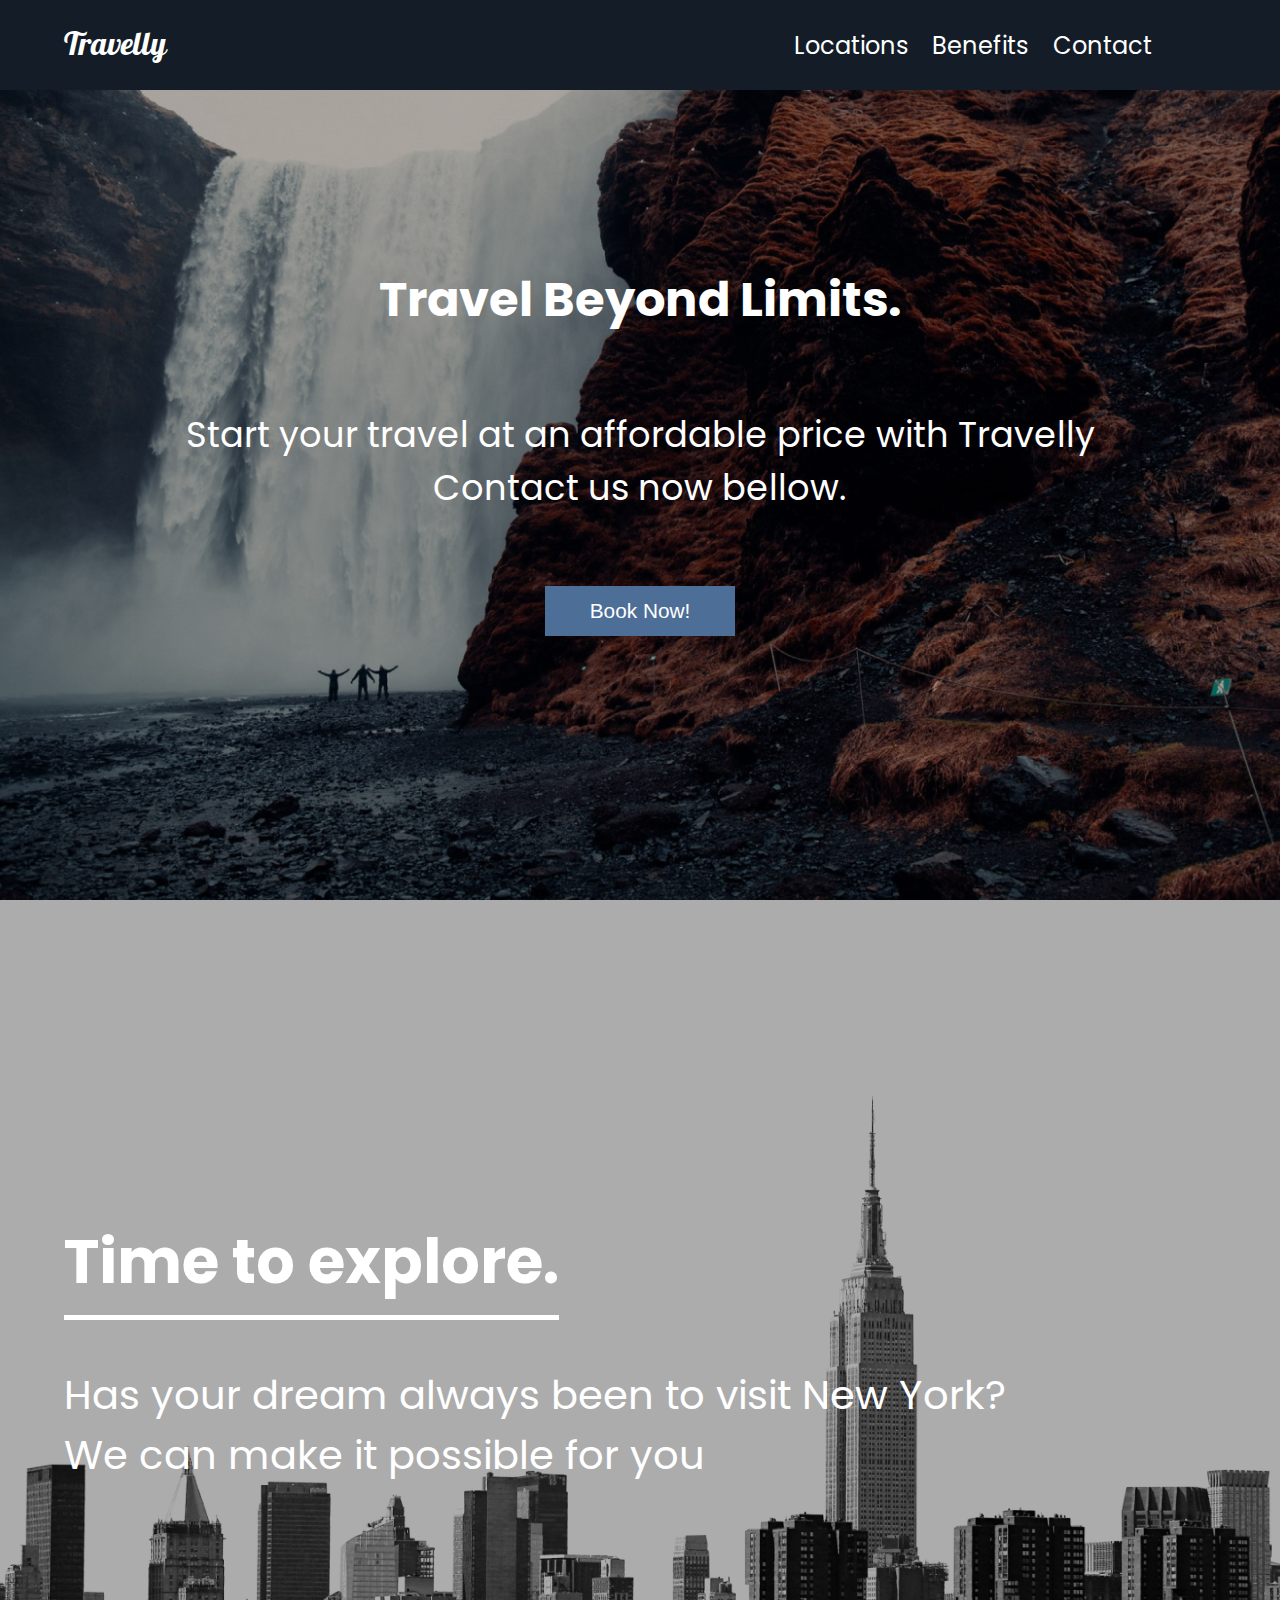
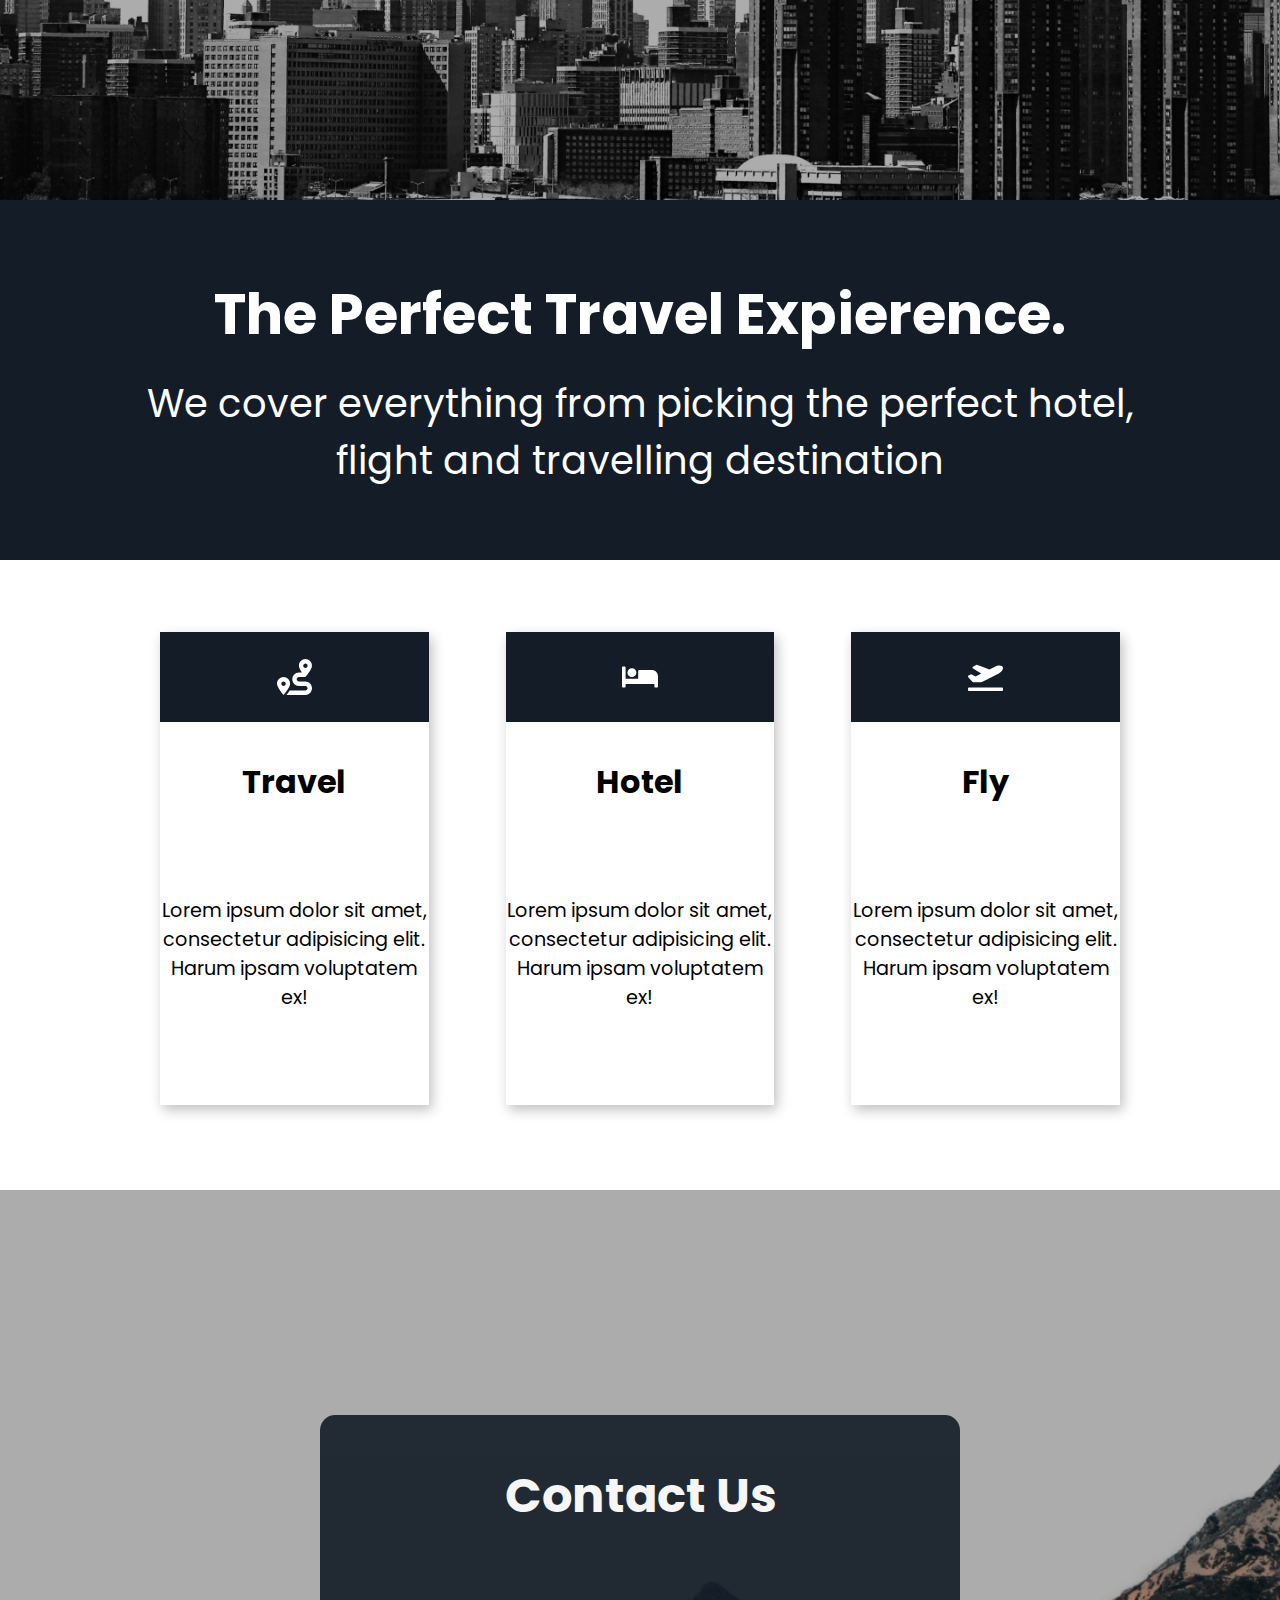
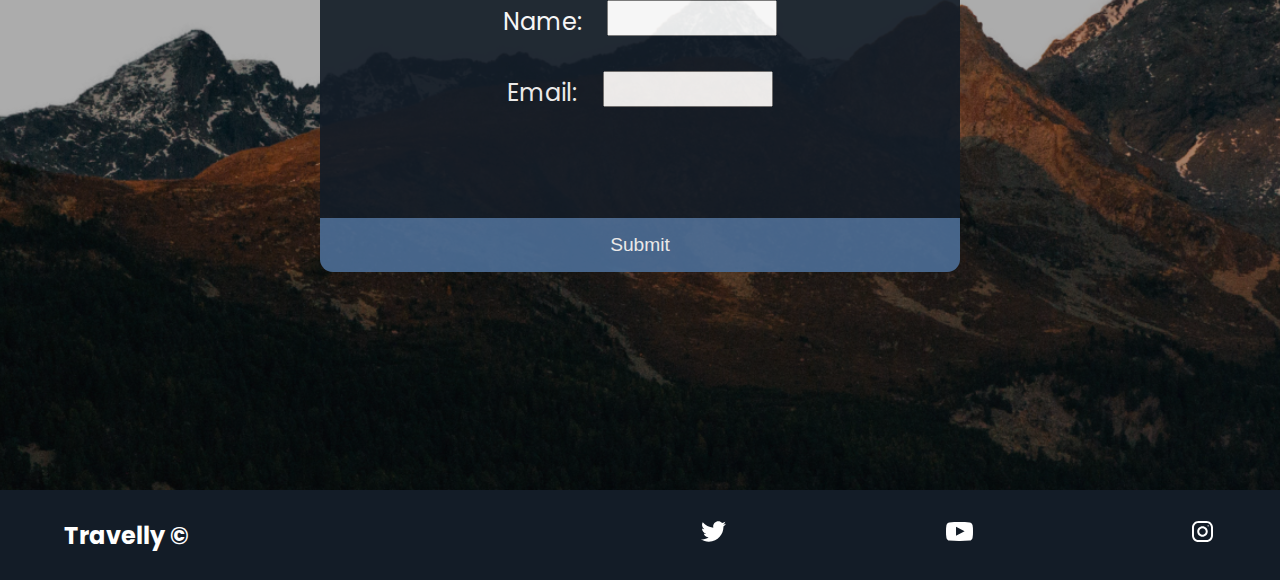
<file: EindOpdracht/index.html>
<!DOCTYPE html>
<html lang="en">
<head>
    <meta charset="UTF-8">
    <meta http-equiv="X-UA-Compatible" content="IE=edge">
    <meta name="viewport" content="width=device-width, initial-scale=1.0">
    <title>Travelly | Travelling Agency</title>
    <link rel="stylesheet" href="style.css">
    <link rel="preconnect" href="https://fonts.googleapis.com">
    <link rel="preconnect" href="https://fonts.gstatic.com" crossorigin>
    <link href="https://fonts.googleapis.com/css2?family=Pattaya&display=swap" rel="stylesheet">

    <link rel="preconnect" href="https://fonts.googleapis.com">
    <link rel="preconnect" href="https://fonts.gstatic.com" crossorigin>
    <link href="https://fonts.googleapis.com/css2?family=Poppins&display=swap" rel="stylesheet">
</head>
<body>
    <section id="home">
        <nav>
            <div class="navbar-content">
                <h1>Travelly</h1>
                <ul>
                    <li><a href="#locations">Locations</a></li>
                    <li><a href="#benefits">Benefits</a></li>
                    <li><a href="#contact">Contact</a></li>
                </ul>
            </div>
        </nav>
        <div class="home-content">
            <h1>Travel Beyond Limits.</h1>
            <p>Start your travel at an affordable price with Travelly 
                <br> 
                Contact us now bellow.
            </p>
            <button>Book Now!</button>
        </div>
    </section>

    <section id="locaties">
        <h2>Time to explore.</h2>
        <p>Has your dream always been to visit New York? <br> We can make it possible for you</p>
    </section>

    <section id="benefits">
        <div class="title">
            <h2>The Perfect Travel Expierence.</h2>
            <p>
            We cover everything from picking the perfect hotel, 
            <br> 
            flight and travelling destination
        </p>
        </div>
        <div class="card-container">
            <div class="card">
                <div class="card-bar"><img class="icon" src="./icons/route-solid.svg" alt=""></div>
                <h2>Travel</h2>
                <p>Lorem ipsum dolor sit amet, consectetur adipisicing elit. Harum ipsam voluptatem ex!</p>
            </div>
            <div class="card">
                <div class="card-bar"><img class="icon" src="./icons/bed-solid.svg" alt=""></div>
                <h2>Hotel</h2>
                <p> Lorem ipsum dolor sit amet, consectetur adipisicing elit. Harum ipsam voluptatem ex!</p>
            </div>
            <div class="card">
                <div class="card-bar"><img class="icon" src="./icons/plane-departure-solid.svg" alt=""></div>
                <h2>Fly</h2>
                <p> Lorem ipsum dolor sit amet, consectetur adipisicing elit. Harum ipsam voluptatem ex!</p>
            </div>
        </div>
    </section>

    <section id="contact">
        <div class="form-wrapper">
            <h2>Contact Us</h2>
            <form>
                <div class="contact-content">
                    <label for="name">Name:</label>
                    <input type="text" name="name" required>
                </div>
                <div class="contact-content">
                    <label for="email">Email:</label>
                    <input type="text" name="email" required>
                </div>
                <button type="submit">Submit</button>
            </form>
        </div>
    </section>
    <section id="footer">
        <h1>Travelly ©</h1>
        <ul>
            <li><a href=""><img src="./icons/twitter.svg" alt="Twitter Icon"></a></li>
            <li><a href=""><img src="./icons/youtube.svg" alt="Youtube Icon"></a></li>
            <li><a href=""><img src="./icons/instagram.svg" alt="Instagram Icon"></a></li>
        </ul>
    </section>
</body>
</html>
</file>
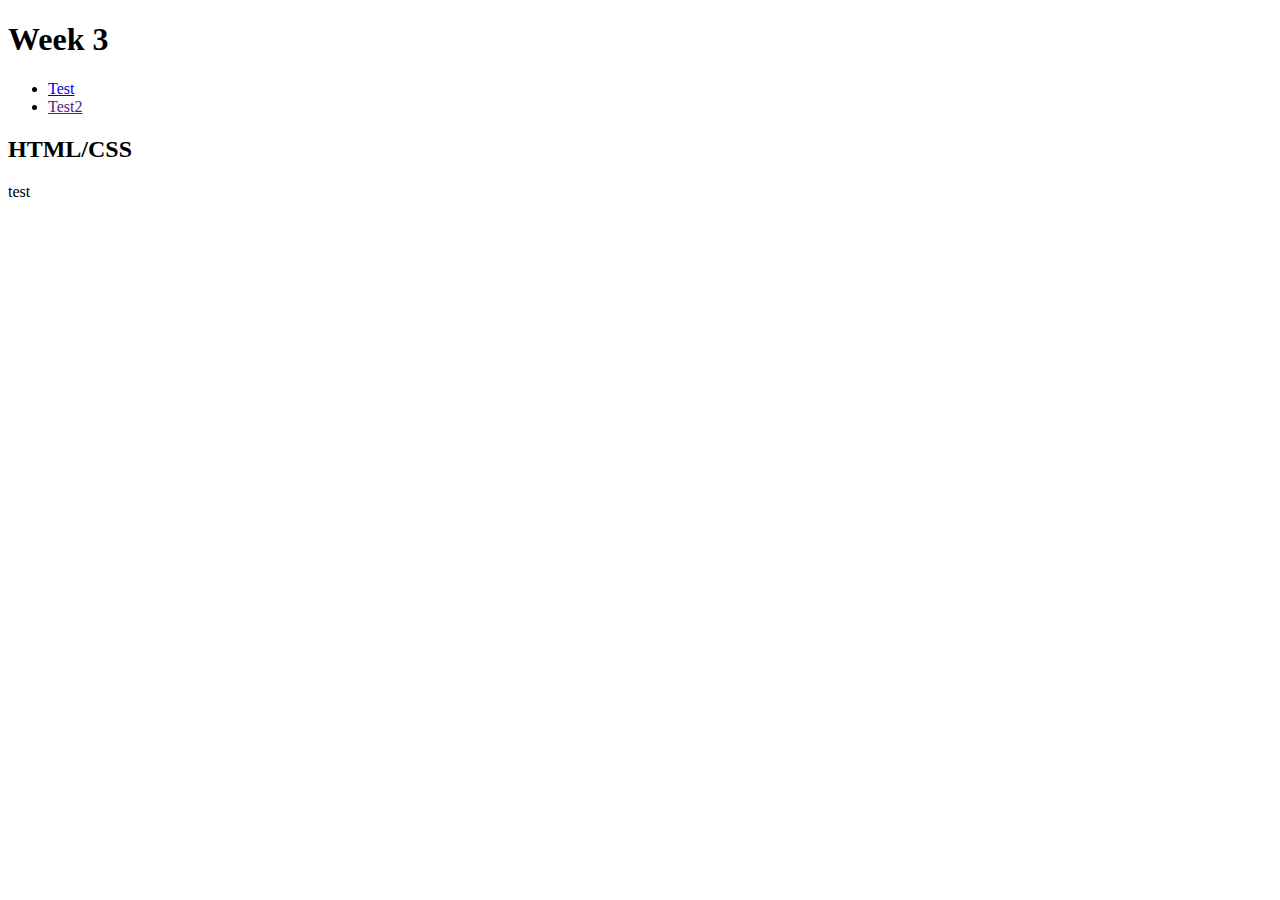
<file: Navbartest/index.html>
<!DOCTYPE html>
<html lang="en">
<head>
    <meta charset="UTF-8">
    <meta http-equiv="X-UA-Compatible" content="IE=edge">
    <meta name="viewport" content="width=device-width, initial-scale=1.0">
    <title>Document</title>
</head>
<body>
    <nav>
        <h1>Week 3</h1>
        <ul>
            <li><a href="test.html">Test</a></li>
            <li><a href="">Test2</a></li>
        </ul>
    </nav>

    <main>
        <section>
            <header>
                <h2>HTML/CSS</h2>
            </header>
        </section>

    </main>


    <footer><p>test</p></footer>

</body>
</html>
</file>
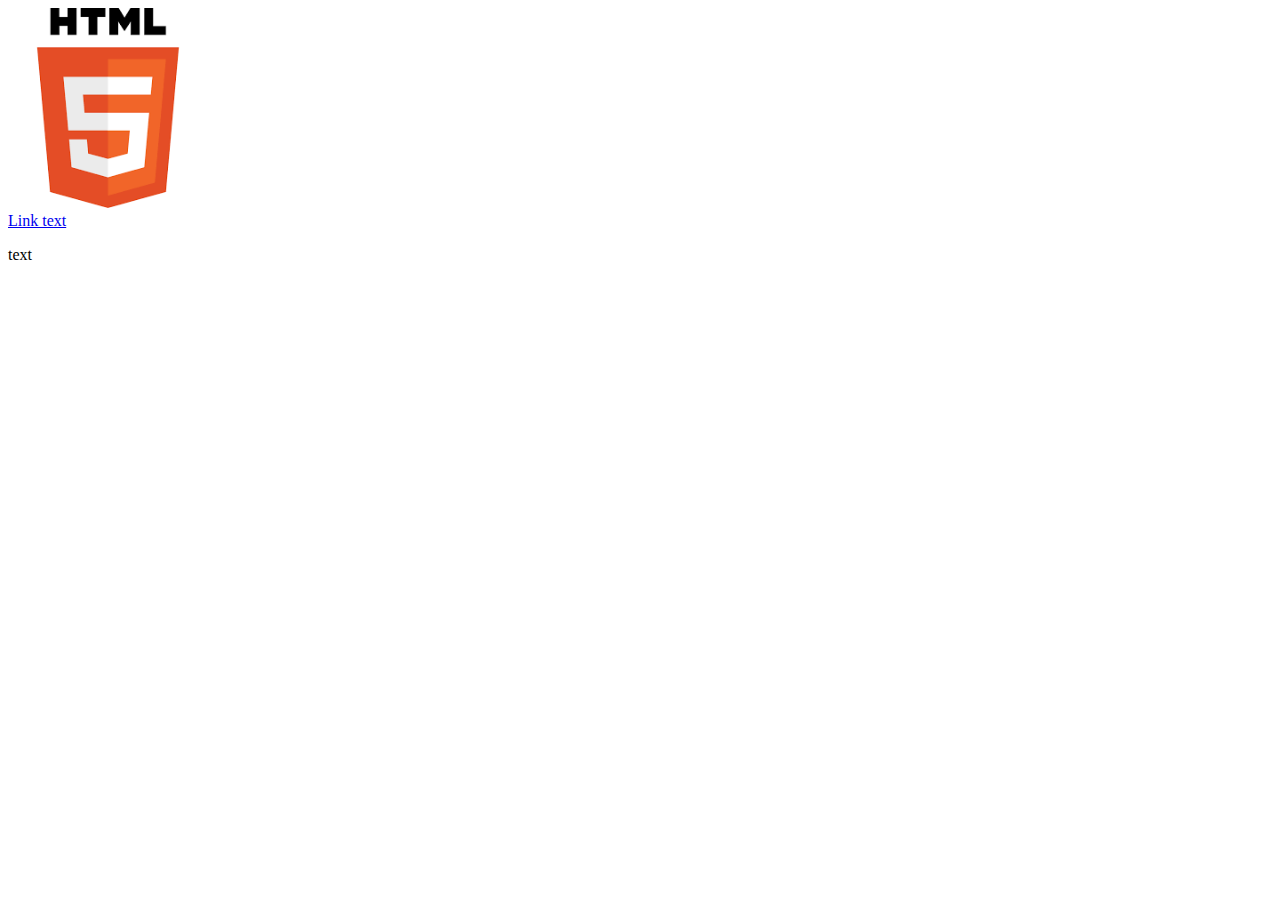
<file: Opdracht_1/index.html>
<!DOCTYPE html>
<html lang="en">
<head>
    <meta charset="UTF-8">
    <meta http-equiv="X-UA-Compatible" content="IE=edge">
    <meta name="viewport" content="width=device-width, initial-scale=1.0">
    <title>Document</title>
</head>
<body>
    <img src="./HTML5Image.png" alt="html foto" width="200px" height="200px">
    <br>
    <a href="https://www.techniekcollegerotterdam.nl/" target="_blank">Link text</a> 
    <p>text</p>
</body>
</html>
</file>
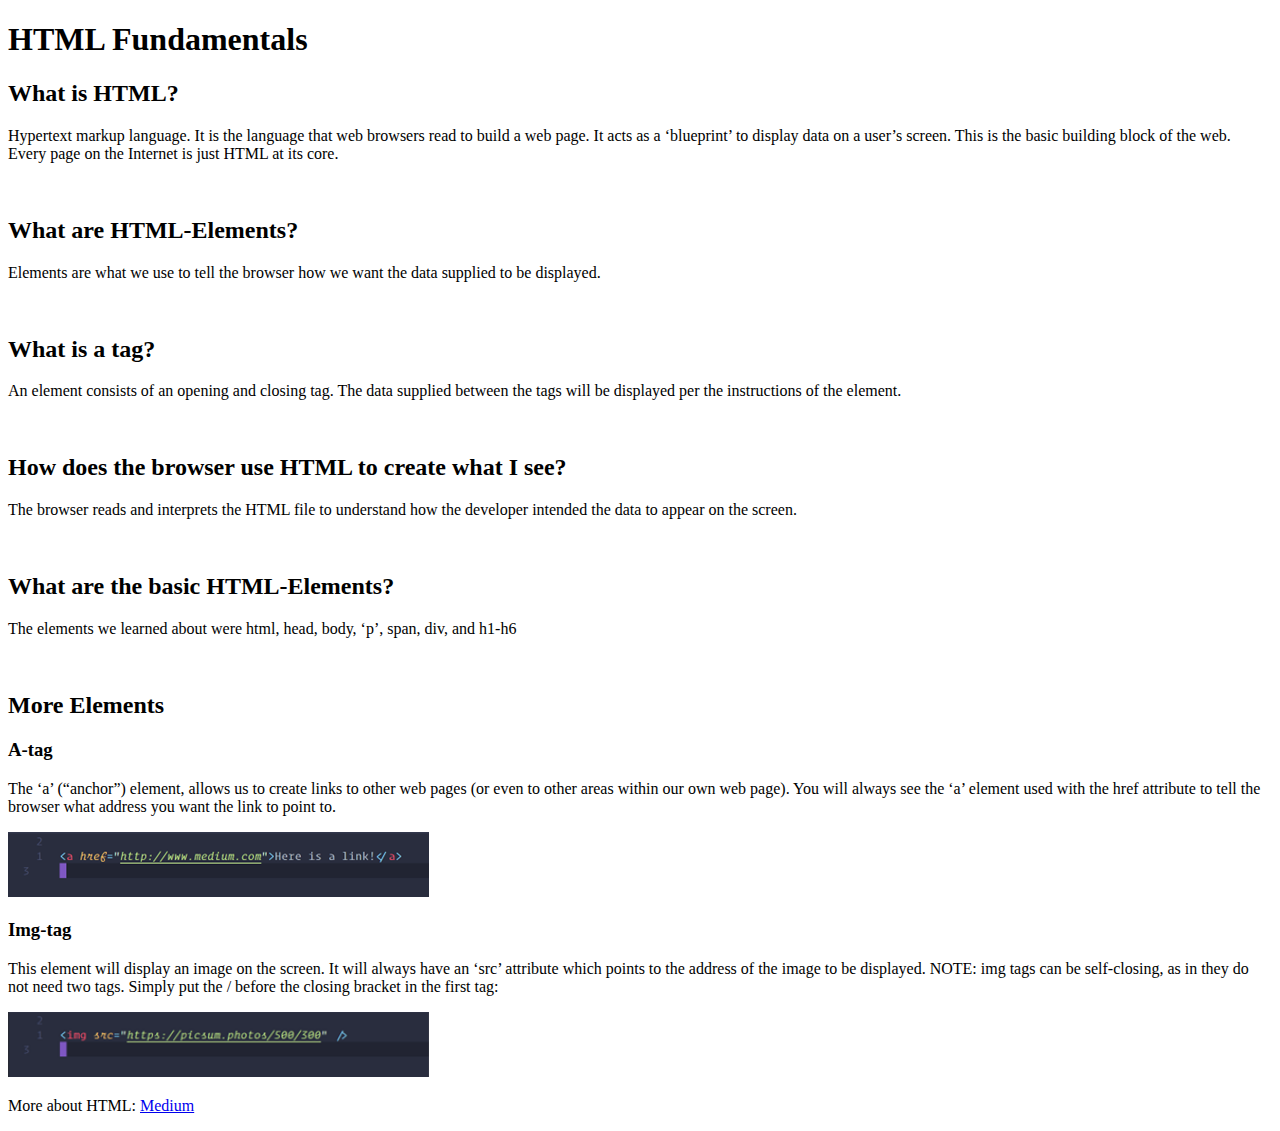
<file: Opdracht_2.2/index.html>
<!DOCTYPE html>
<html lang="en">
<head>
    <meta charset="UTF-8">
    <meta http-equiv="X-UA-Compatible" content="IE=edge">
    <meta name="viewport" content="width=device-width, initial-scale=1.0">
    <title>Document</title>
</head>
<body>
    <h1>HTML Fundamentals</h1>
    <h2>What is HTML?</h2>
    <p>Hypertext markup language. It is the language that web browsers read to build a web page. It acts as a ‘blueprint’ to display data on a user’s screen. This is the basic building block of the web. Every page on the Internet is just HTML at its core.</p>
    <br>
    <h2>What are HTML-Elements?</h2>
    <p>Elements are what we use to tell the browser how we want the data supplied to be displayed. </p>
    <br>
    <h2>What is a tag?</h2>
    <p>An element consists of an opening and closing tag. The data supplied between the tags will be displayed per the instructions of the element.</p>
    <br>
    <h2>How does the browser use HTML to create what I see?</h2>
    <p>The browser reads and interprets the HTML file to understand how the developer intended the data to appear on the screen.</p>
    <br>
    <h2>What are the basic HTML-Elements?</h2>
    <p>The elements we learned about were html, head, body, ‘p’, span, div, and h1-h6</p>
    <br>
    <h2>More Elements</h2>
    <h3>A-tag</h3>
    <p>The ‘a’ (“anchor”) element, allows us to create links to other web pages (or even to other areas within our own web page). You will always see the ‘a’ element used with the href attribute to tell the browser what address you want the link to point to.</p>
    <img src="./af1.png" alt="Afbeelding 1 Foto" width="421px" height="65px">
    <h3>Img-tag</h3>
    <p>This element will display an image on the screen. It will always have an ‘src’ attribute which points to the address of the image to be displayed. NOTE: img tags can be self-closing, as in they do not need two tags. Simply put the / before the closing bracket in the first tag:</p>
    <img src="./af2.png" alt="Afbeelding 2 Foto" width="421px" height="65px">
    <br>
    <p>More about HTML: <a href="https://medium.com/@iampika/html-and-css-fundamentals-6b8f7d90911b" target="_blank">Medium</a> </p>
</body>
</html>
</file>
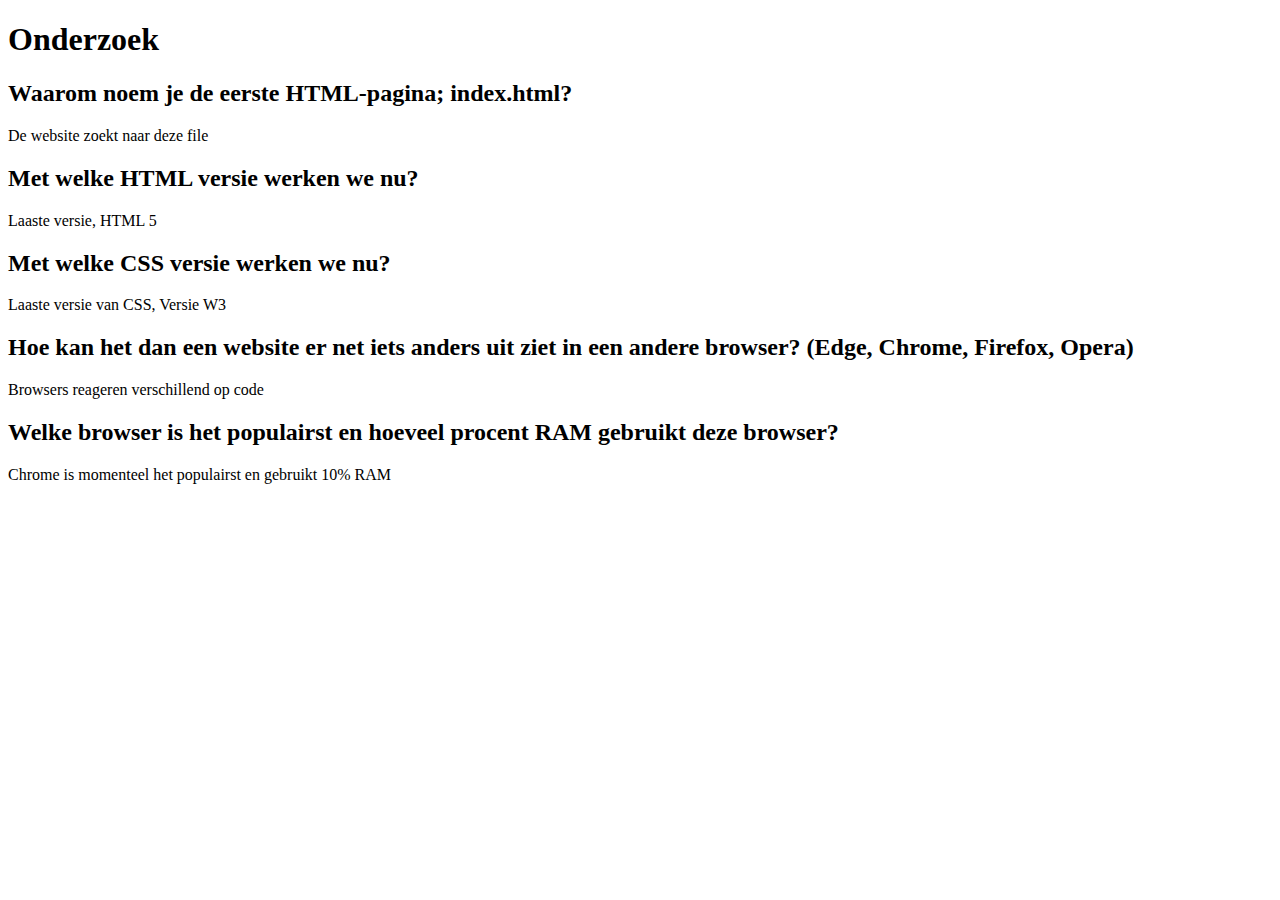
<file: Opdracht_2.3/index.html>
<!DOCTYPE html>
<html lang="nl">
<head>
    <meta charset="UTF-8">
    <meta http-equiv="X-UA-Compatible" content="IE=edge">
    <meta name="viewport" content="width=device-width, initial-scale=1.0">
    <title>Onderzoek Opdracht 2.3</title>
</head>
<body>
    <h1>Onderzoek</h1>
    <h2>Waarom noem je de eerste HTML-pagina; index.html?</h2>
    <p>De website zoekt naar deze file</p>
    <h2>Met welke HTML versie werken we nu?</h2>
    <p>Laaste versie, HTML 5</p>
    <h2>Met welke CSS versie werken we nu?</h2>
    <p>Laaste versie van CSS, Versie W3</p>
    <h2>Hoe kan het dan een website er net iets anders uit ziet in een andere browser? (Edge, Chrome, Firefox, Opera)</h2>
    <p>Browsers reageren verschillend op code</p>
    <h2>Welke browser is het populairst en hoeveel procent RAM gebruikt deze browser?</h2>
    <p>Chrome is momenteel het populairst en gebruikt 10% RAM</p>
</body>
</html>
</file>
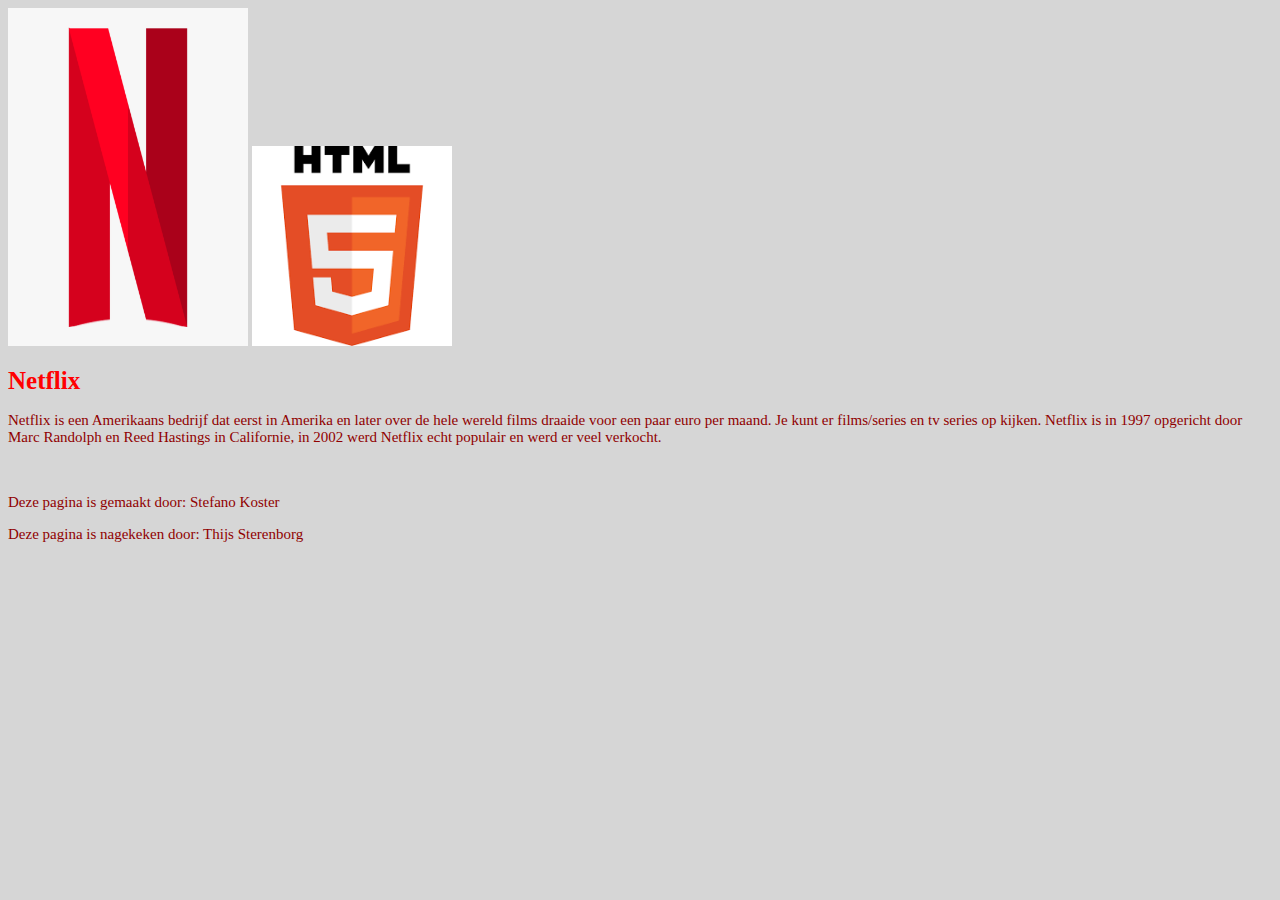
<file: Opdracht_2/index.html>
<!DOCTYPE html>
<html lang="en">
<head>
    <meta charset="UTF-8">
    <meta http-equiv="X-UA-Compatible" content="IE=edge">
    <meta name="viewport" content="width=device-width, initial-scale=1.0">
    <link rel="stylesheet" href="style.css">
    <title>Document</title>
</head>
<body>
    <!-- <img src="./Netflix.png" alt="Netflix  Foto" width="240px" height="338px">
    <br>
    <img src="./HTML5Image.png" alt="HTML Foto" width="200px" height="200px">
    <br>
    <a href="https://www.techniekcollegerotterdam.nl/" target="_blank">Link text</a>  -->
    <a href="https://netflix.com/" target="_blank"><img src="./Netflix.png" alt="Netflix  Foto" width="240px" height="338px"></a> 
    <img src="./HTML5Image.png" alt="HTML Foto" width="200px" height="200px">
    <h1>Netflix</h1>
    <p>Netflix is een Amerikaans bedrijf dat eerst in Amerika en later over de hele wereld films draaide voor een paar euro per maand. Je kunt er films/series en tv series op kijken. Netflix is in 1997 opgericht door Marc Randolph en Reed Hastings in Californie, in 2002 werd Netflix echt populair en werd er veel verkocht.</p>
    <br>
    <p>Deze pagina is gemaakt door: Stefano Koster</p>
    <p>Deze pagina is nagekeken door: Thijs Sterenborg</p>
</body>
</html>
</file>
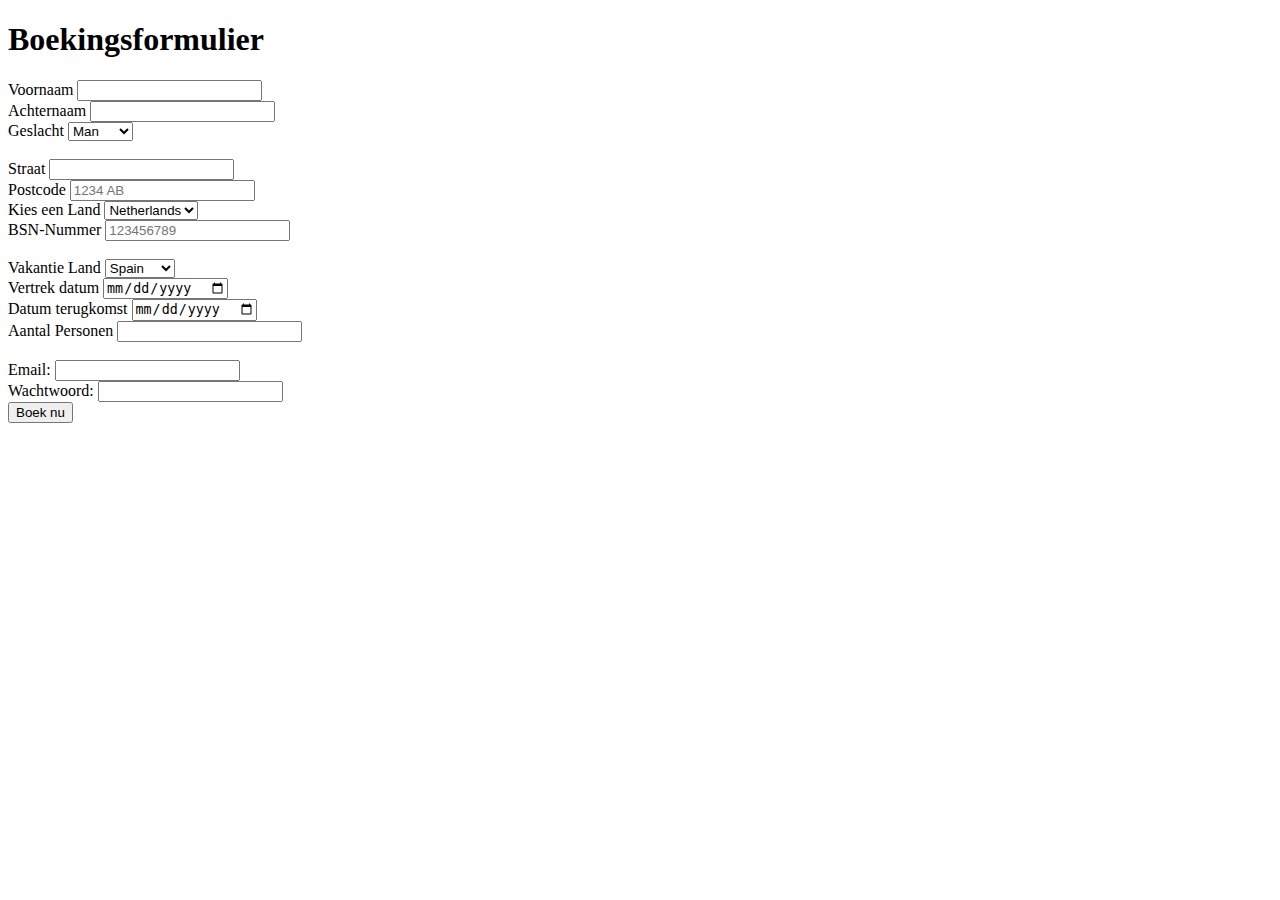
<file: Opdracht_3.2/index.html>
<!DOCTYPE html>
<html lang="en">
   <head>
      <meta charset="UTF-8" />
      <meta http-equiv="X-UA-Compatible" content="IE=edge" />
      <meta name="viewport" content="width=device-width, initial-scale=1.0" />
      <link rel="preconnect" href="https://fonts.googleapis.com" />
      <link rel="preconnect" href="https://fonts.gstatic.com" crossorigin />
      <link
         href="https://fonts.googleapis.com/css2?family=Goldman:wght@700&display=swap"
         rel="stylesheet"
         />
      <link rel="stylesheet" href="style.css" />
      <title>Opdracht 3</title>
   </head>
   <body>
      <h1>Boekingsformulier</h1>
      <!-- <nav>
         <img src="./img/hacker.png" id="logo" />
         <ul>
           <li><a href="#">HTML/CSS</a></li>
           <li><a href="#">Javascript</a></li>
           <li><a href="#">PHP</a></li>
           <li><a href="#">SQL</a></li>
         </ul>
         </nav> -->
      <form>
         <label for="voornaam">Voornaam</label>
         <input type="text" id="voornaam" name="voornaam" required pattern="[A-Za-z]{0,100}"/>
         <br />
         <label for="achternaam">Achternaam</label>
         <input type="text" id="achternaam" name="achternaam" required pattern="[A-Za-z]{0,100}"/>
         <br />
         <label for="gender">Geslacht</label>
         <select id="male" id="woman" id="other">
            <option value="man">Man</option>
            <option value="woman">Vrouw</option>
            <option value="other">Anders</option>
         </select>
         <br />
         <br />
         <label for="street">Straat</label>
         <input type="text" id="straat" name="straat" required pattern="[A-Za-z]{0,100}"/>
         <br />
         <label for="postalcode">Postcode</label>
         <input type="text" id="postcode" name="postcode" required placeholder="1234 AB" pattern="^[1-9][0-9]{3} ?(?!sa|sd|ss|SA|SD|SS)[A-Za-z]{2}$" />
         <br />
         <label for="land">Kies een Land</label>
         <select>
            <option value="Netherlands" selected>Netherlands</option>
            <option value="Belgium">België</option>
            <option value="Germany">Duitsland</option>
         </select>
         <br />
         <label for="bsn">BSN-Nummer</label>
         <input type="text" id="bsn" name="bsn" required placeholder="123456789" pattern="[0-9]{0,9}" />
         <br />
         <br />
         <label for="vacation">Vakantie Land</label>
         <select>
            <option value="Spain" selected>Spain</option>
            <option value="Italy">Italië</option>
            <option value="Sweden">Zweden</option>
         </select>
         <br />
         <label for="datummin">Vertrek datum</label>
         <input type="date" id="datemin" required name="datemin" min="2022-11-05" />
         <br />
         <label for="dateback">Datum terugkomst</label>
         <input type="date" id="dateback" required name="dateback"/>
         <br />
         <label for="persons">Aantal Personen</label>
         <input type="text" id="persons" required name="persons" pattern="[0-4]{0,1}" />
         <br />
         <br />
         <label for="email">Email:</label>
         <input type="email" id="email" required name="email" />
         <br />
         <label for="pwd">Wachtwoord:</label>
         <input type="password" id="pwd" required name="pwd" />
         <br />
         <input type="submit" value="Boek nu" />
      </form>
   </body>
</html>
</file>
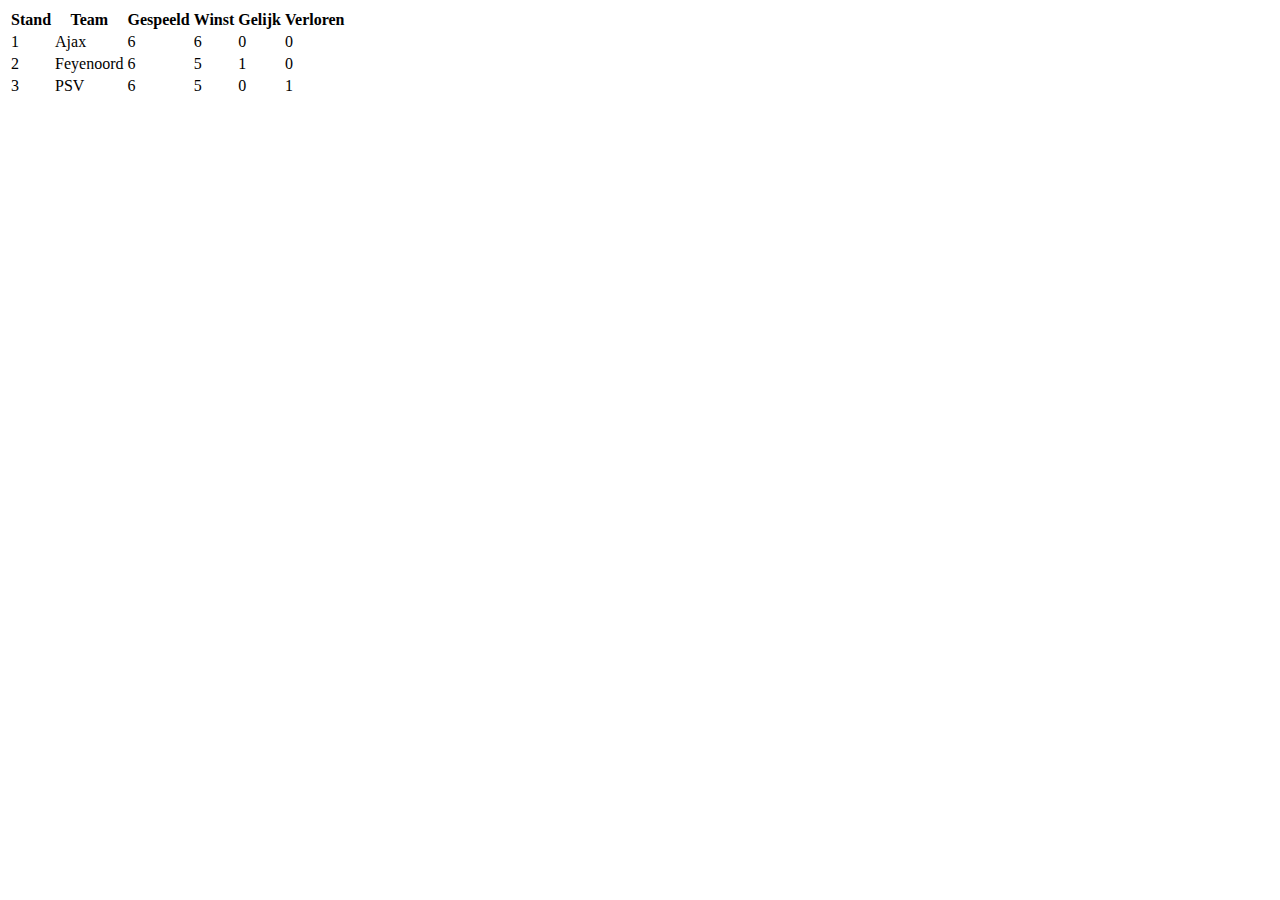
<file: Opdracht_3.3/index.html>
<!DOCTYPE html>
<html lang="en">
<head>
    <meta charset="UTF-8">
    <meta http-equiv="X-UA-Compatible" content="IE=edge">
    <meta name="viewport" content="width=device-width, initial-scale=1.0">
    <title>Eredivisie</title>
</head>
<body>
    <table>
        <thead>
            <tr>
                <th>Stand</th>
                <th>Team</th>
                <th>Gespeeld</th>
                <th>Winst</th>
                <th>Gelijk</th>
                <th>Verloren</th>
            </tr>
        </thead>

        <tbody>
            <tr>
                <td>1</td>
                <td>Ajax</td>
                <td>6</td>
                <td>6</td>
                <td>0</td>
                <td>0</td>
            </tr>
            <tr>
                <td>2</td>
                <td>Feyenoord</td>
                <td>6</td>
                <td>5</td>
                <td>1</td>
                <td>0</td>
            </tr>
            <tr>
                <td>3</td>
                <td>PSV</td>
                <td>6</td>
                <td>5</td>
                <td>0</td>
                <td>1</td>
            </tr>
        </tbody>
    </table>
</body>
</html>
</file>
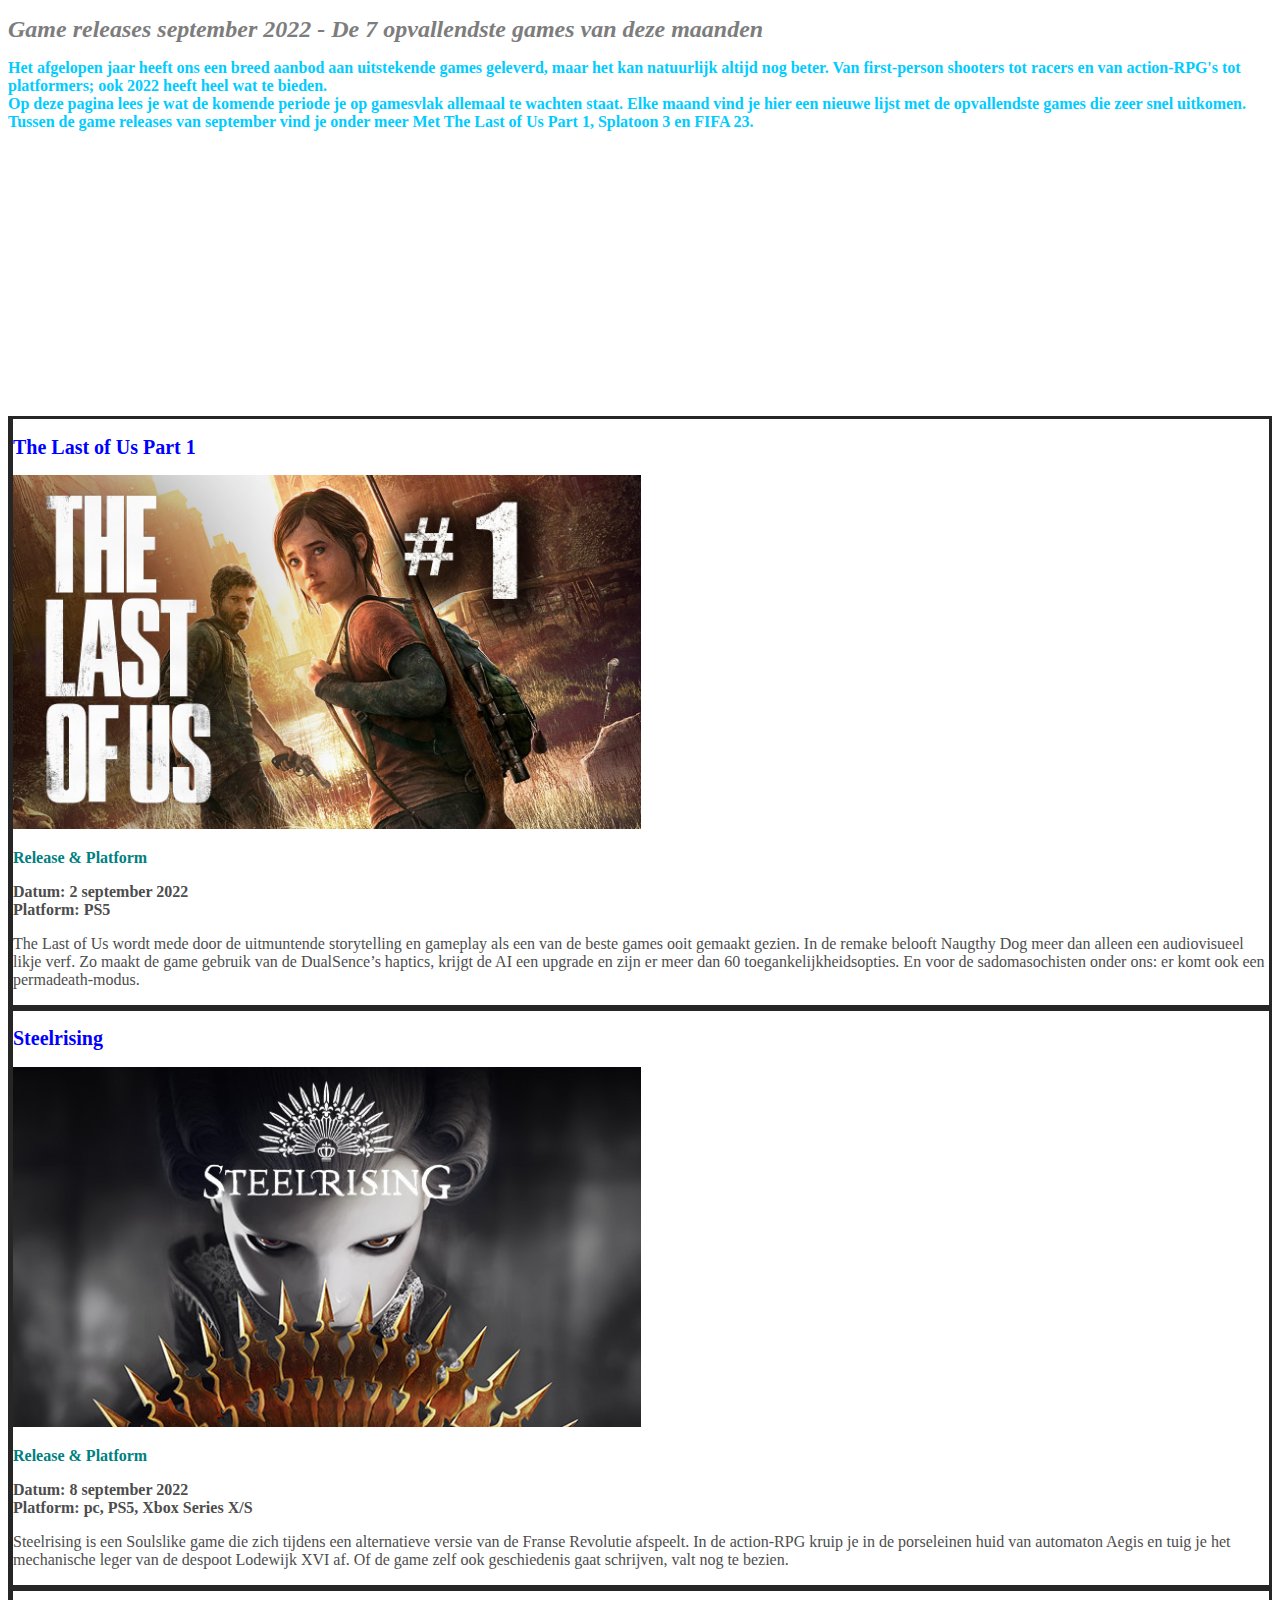
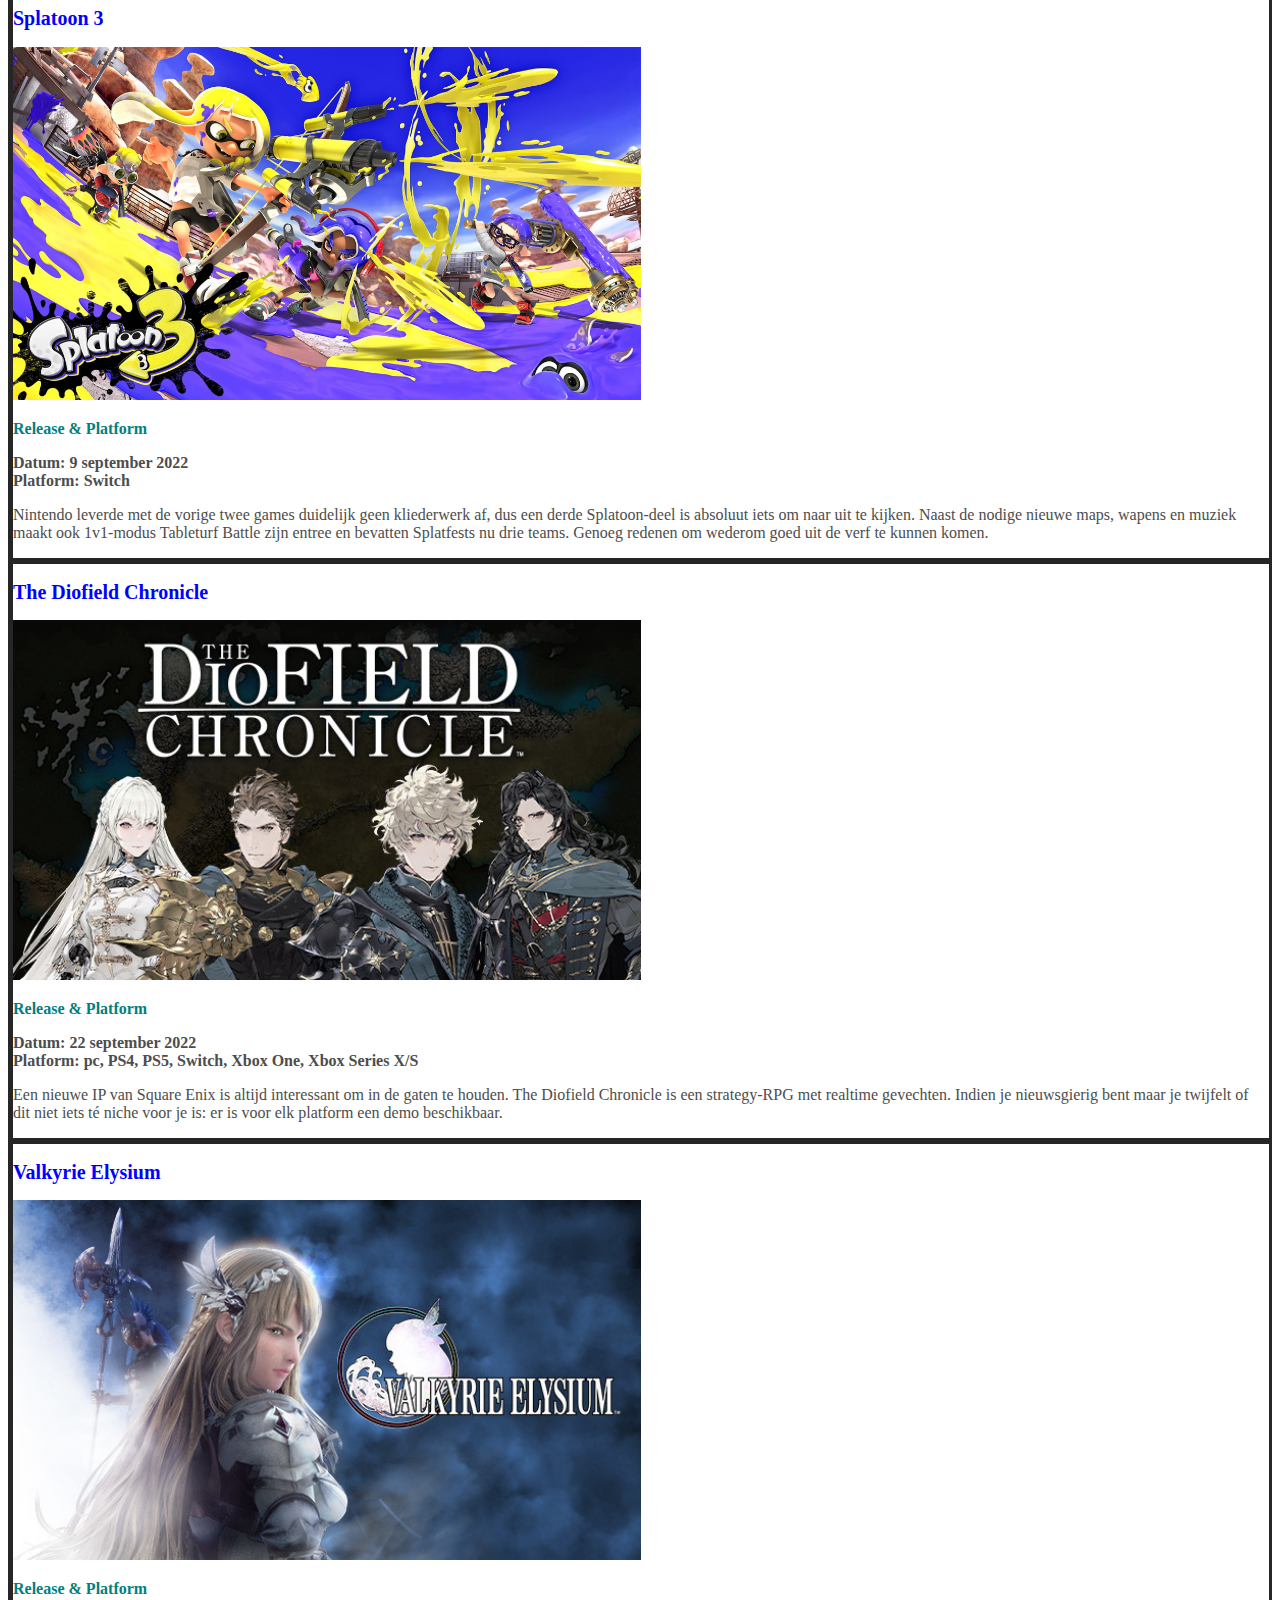
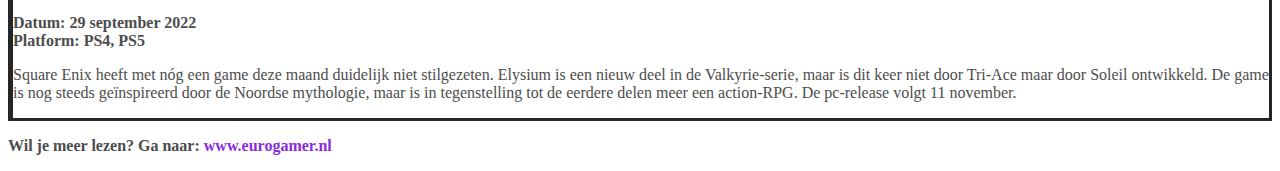
<file: Opdracht_4.1/index.html>
<!DOCTYPE html>
<html lang="en">

<head>
    <meta charset="UTF-8">
    <meta http-equiv="X-UA-Compatible" content="IE=edge">
    <meta name="viewport" content="width=device-width, initial-scale=1.0">
    <title>Opdracht 4.1 - Font & Color</title>
    <link rel="stylesheet" href="style.css">
</head>

<body>
    <main>
        <header>
            <h1>Game releases september 2022 - De 7 opvallendste games van deze maanden</h1>

            <p>Het afgelopen jaar heeft ons een breed aanbod aan uitstekende games geleverd, maar het kan natuurlijk
                altijd nog beter. Van first-person shooters tot racers en van action-RPG's tot platformers; ook 2022
                heeft heel wat te bieden.
                <br>
                Op deze pagina lees je wat de komende periode je op gamesvlak allemaal te wachten staat. Elke maand vind
                je hier
                een nieuwe lijst met de opvallendste games die zeer snel uitkomen. Tussen de game releases van september
                vind je onder meer Met The Last of Us Part 1, Splatoon 3 en FIFA 23.
            </p>
        </header>
        <section>
            <article>
                <h2>The Last of Us Part 1</h2>
                <img src="./img/lastpart.jpeg" alt="The last part of us part 1">
                <h3>Release & Platform</h3>
                <p>Datum: 2 september 2022 <br>
                    Platform: PS5</p>
                <p>
                    The Last of Us wordt mede door de uitmuntende storytelling en gameplay als een van de beste games
                    ooit
                    gemaakt gezien. In de remake belooft Naugthy Dog meer dan alleen een audiovisueel likje verf. Zo
                    maakt
                    de game
                    gebruik van de DualSence’s haptics, krijgt de AI een upgrade en zijn er meer dan 60
                    toegankelijkheidsopties. En
                    voor de sadomasochisten onder ons: er komt ook een permadeath-modus.
                </p>
            </article>
            <article>
                <h2>Steelrising</h2>
                <img src="./img/steelrising.jpeg" alt="Steelrising">
                <h3>Release & Platform</h3>
                <p>Datum: 8 september 2022 <br>
                    Platform: pc, PS5, Xbox Series X/S</p>
                <p>Steelrising is een Soulslike game die zich tijdens een alternatieve versie van de Franse Revolutie
                    afspeelt. In de action-RPG kruip je in de porseleinen huid van automaton Aegis en tuig je het
                    mechanische leger van
                    de despoot Lodewijk XVI af. Of de game zelf ook geschiedenis gaat schrijven, valt nog te bezien.</p>
            </article>
            <article>
                <h2>Splatoon 3</h2>
                <img src="./img/platoon3.avif" alt="Splatoon 3">
                <h3>Release & Platform</h3>
                <p>Datum: 9 september 2022 <br>
                    Platform: Switch</p>
                <p> Nintendo leverde met de vorige twee games duidelijk geen kliederwerk af, dus een derde Splatoon-deel
                    is
                    absoluut iets om naar uit te kijken. Naast de nodige nieuwe maps, wapens en muziek maakt ook
                    1v1-modus
                    Tableturf
                    Battle zijn entree en bevatten Splatfests nu drie teams. Genoeg redenen om wederom goed uit de verf
                    te
                    kunnen komen.
                </p>
            </article>
            <article>
                <h2>The Diofield Chronicle</h2>
                <img src="./img/diofield.jpeg" alt="The Diofield Chronicle">
                <h3>Release & Platform</h3>
                <p>Datum: 22 september 2022 <br>
                    Platform: pc, PS4, PS5, Switch, Xbox One, Xbox Series X/S</p>
                <p>Een nieuwe IP van Square Enix is altijd interessant om in de gaten te houden. The Diofield Chronicle
                    is
                    een strategy-RPG met realtime gevechten. Indien je nieuwsgierig bent maar je twijfelt of dit niet
                    iets
                    té
                    niche voor je is: er is voor elk platform een demo beschikbaar.</p>
            </article>
            <article>
                <h2>Valkyrie Elysium</h2>
                <img src="./img/valkyrie.jpeg" alt="Valkyrie Elysium">
                <h3>Release & Platform</h3>
                <p>Datum: 29 september 2022 <br>
                    Platform: PS4, PS5</p>
                <p>Square Enix heeft met nóg een game deze maand duidelijk niet stilgezeten. Elysium is een nieuw deel
                    in de
                    Valkyrie-serie, maar is dit keer niet door Tri-Ace maar door Soleil ontwikkeld. De game is nog
                    steeds
                    geïnspireerd door de Noordse mythologie, maar is in tegenstelling tot de eerdere delen meer een
                    action-RPG.
                    De pc-release volgt 11 november.</p>
            </article>

            <p>Wil je meer lezen? Ga naar:
                <a href="https://www.eurogamer.nl/game-releases-de-opvallendste-games-van-deze-maand">www.eurogamer.nl</a>
            </p>
        </section>

    </main>

</body>

</html>
</file>
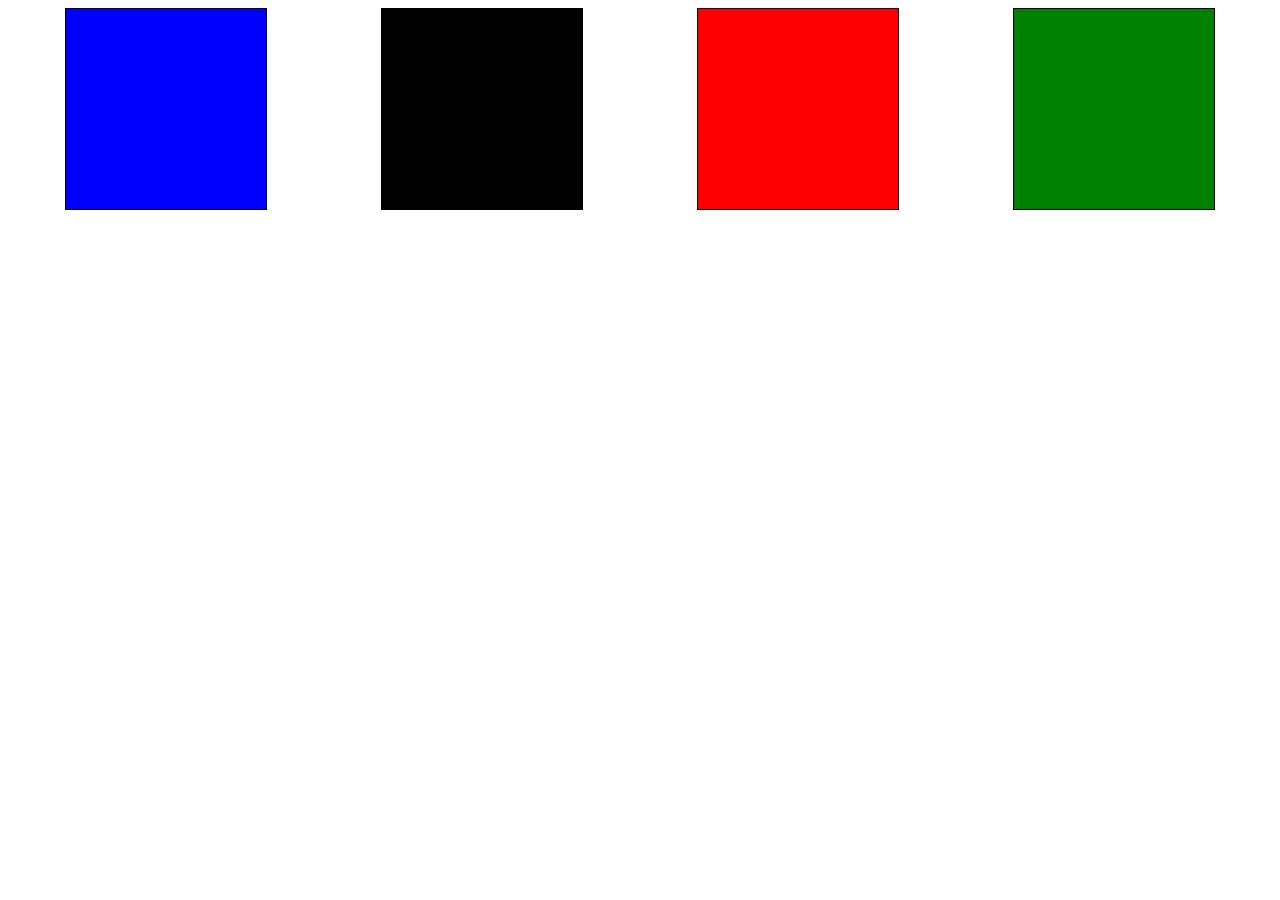
<file: Opdracht_6.2/index.html>
<!DOCTYPE html>
<html lang="en">
<head>
    <meta charset="UTF-8">
    <meta http-equiv="X-UA-Compatible" content="IE=edge">
    <meta name="viewport" content="width=device-width, initial-scale=1.0">
    <link rel="stylesheet" href="style.css">
    <title>Flexbox boxes</title>
</head>
<body>
    <section>
        <div class="box"></div>
        <div class="box1"></div>
        <div class="box2"></div>
        <div class="box3"></div>
    </section>
    
</body>
</html>
</file>
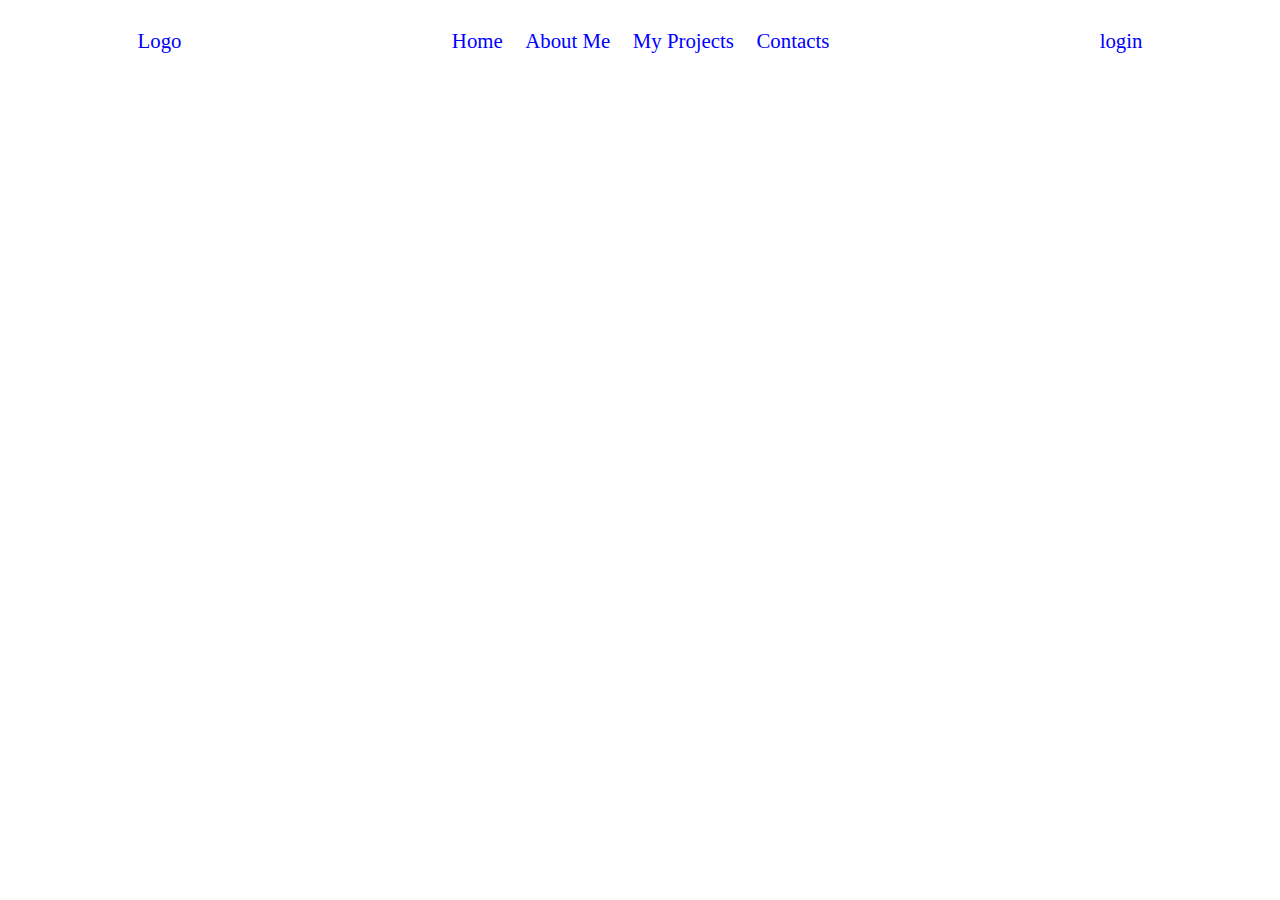
<file: Opdracht_6.3/index.html>
<!DOCTYPE html>
<html lang="en">
<head>
    <meta charset="UTF-8">
    <meta http-equiv="X-UA-Compatible" content="IE=edge">
    <meta name="viewport" content="width=device-width, initial-scale=1.0">
    <link rel="stylesheet" href="style.css">
    <title>Flexbox 6.3</title>
</head>
<body>
    <nav>
        <div class="logo">
            <p>Logo</p>
        </div>
        <div class="home-rest">
            <p>Home</p>
            <p>About Me</p>
            <p>My Projects</p>
            <p>Contacts</p>
        </div>
        <div class="login">
            <p>login</p>
        </div>
    </nav>                      
</body>
</html>
</file>
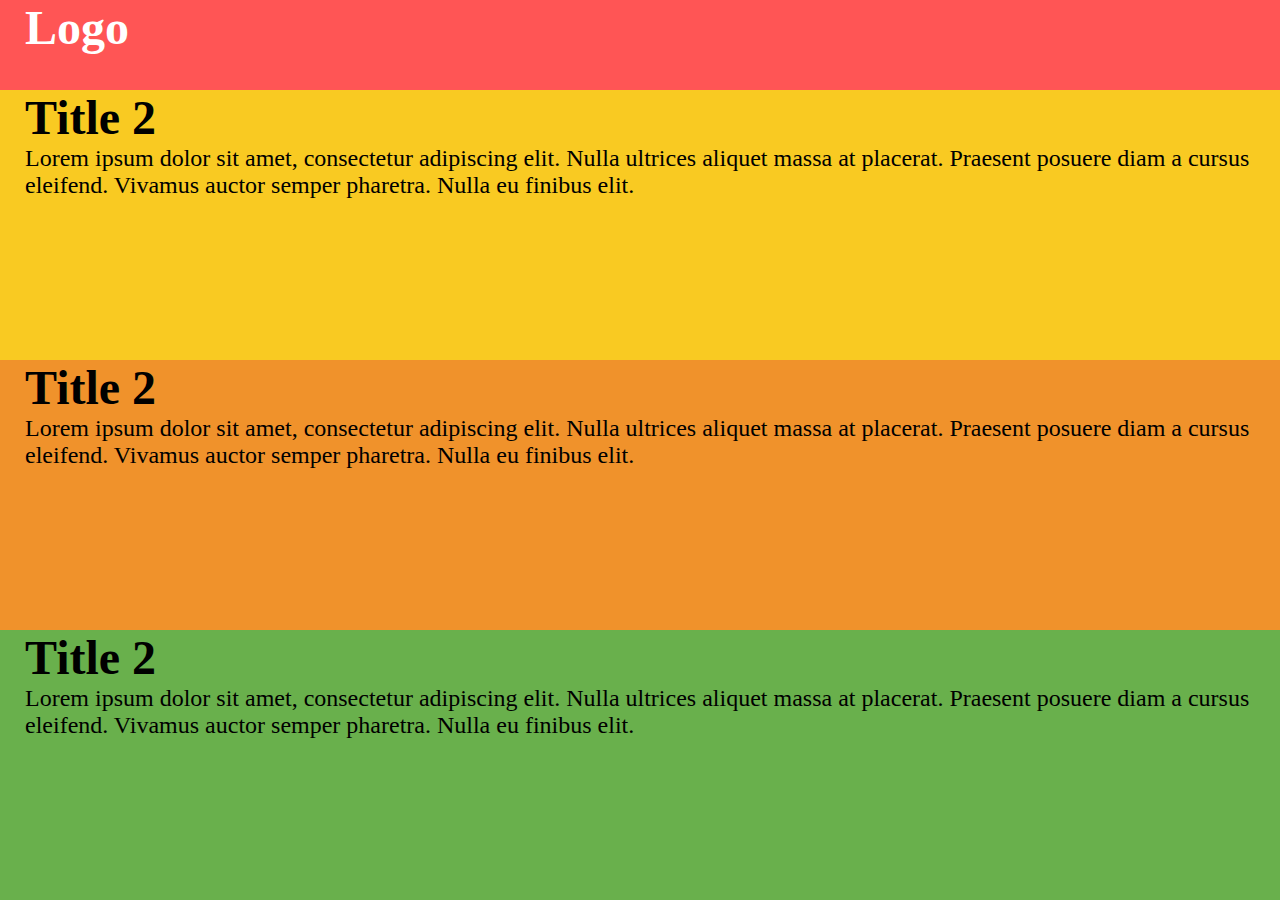
<file: Opdracht_7.1/index.html>
<!DOCTYPE html>
<html>
<head>
    <title>opdracht_7.1</title>
    <link rel="stylesheet" href="./style.css">
</head>
<body>
    <nav class="logo-text">
        <h1>Logo</h1>
        <div class="square"></div>
    </nav>
    <main>
        <section class="explain1">
            <h1>Title 2</h1>
            <p>Lorem ipsum dolor sit amet, consectetur adipiscing elit. Nulla ultrices aliquet massa at placerat. Praesent posuere diam a cursus eleifend. Vivamus auctor semper pharetra. Nulla eu finibus elit.</p>
        </section>
        <section class="explain2">
            <h1>Title 2</h1>
            <p>Lorem ipsum dolor sit amet, consectetur adipiscing elit. Nulla ultrices aliquet massa at placerat. Praesent posuere diam a cursus eleifend. Vivamus auctor semper pharetra. Nulla eu finibus elit.</p>
        </section>
        <section class="explain3">
            <h1>Title 2</h1>
            <p>Lorem ipsum dolor sit amet, consectetur adipiscing elit. Nulla ultrices aliquet massa at placerat. Praesent posuere diam a cursus eleifend. Vivamus auctor semper pharetra. Nulla eu finibus elit.</p>
        </section>
    </main>
</body>
</html>
</file>
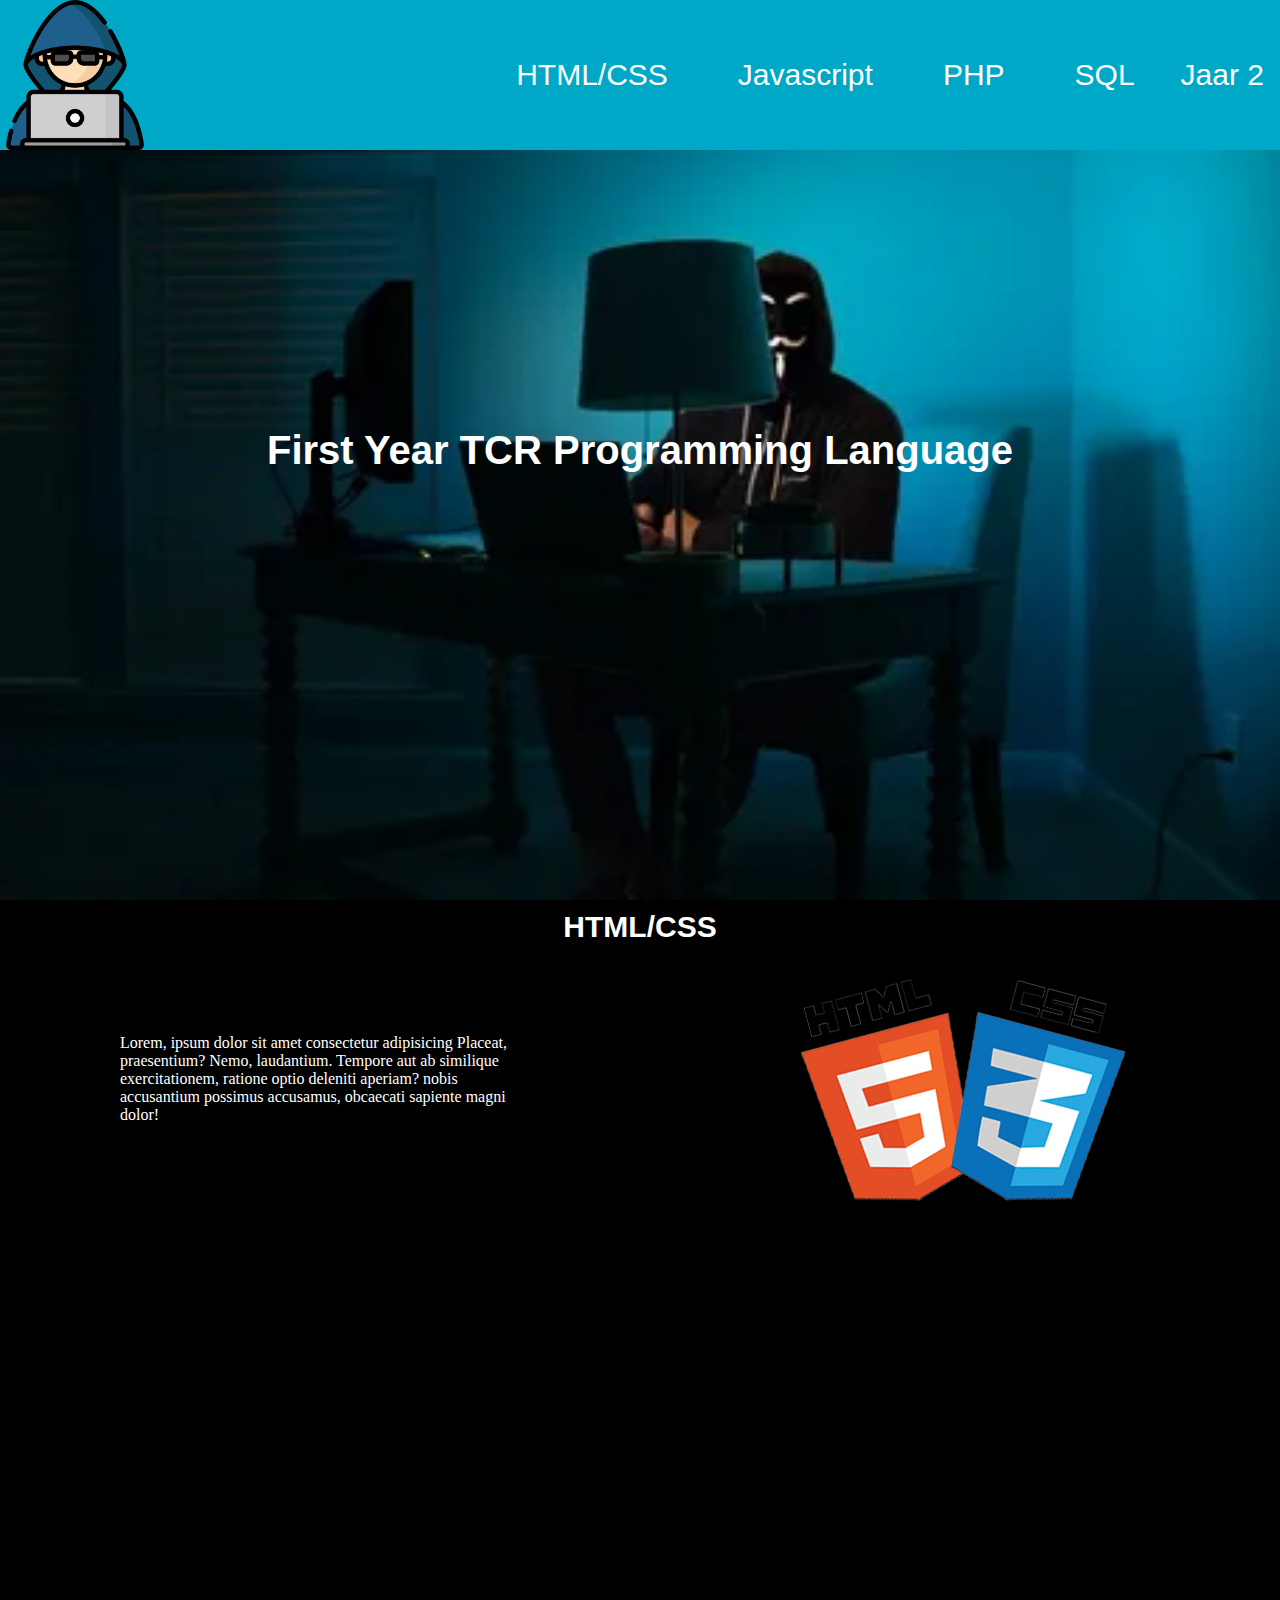
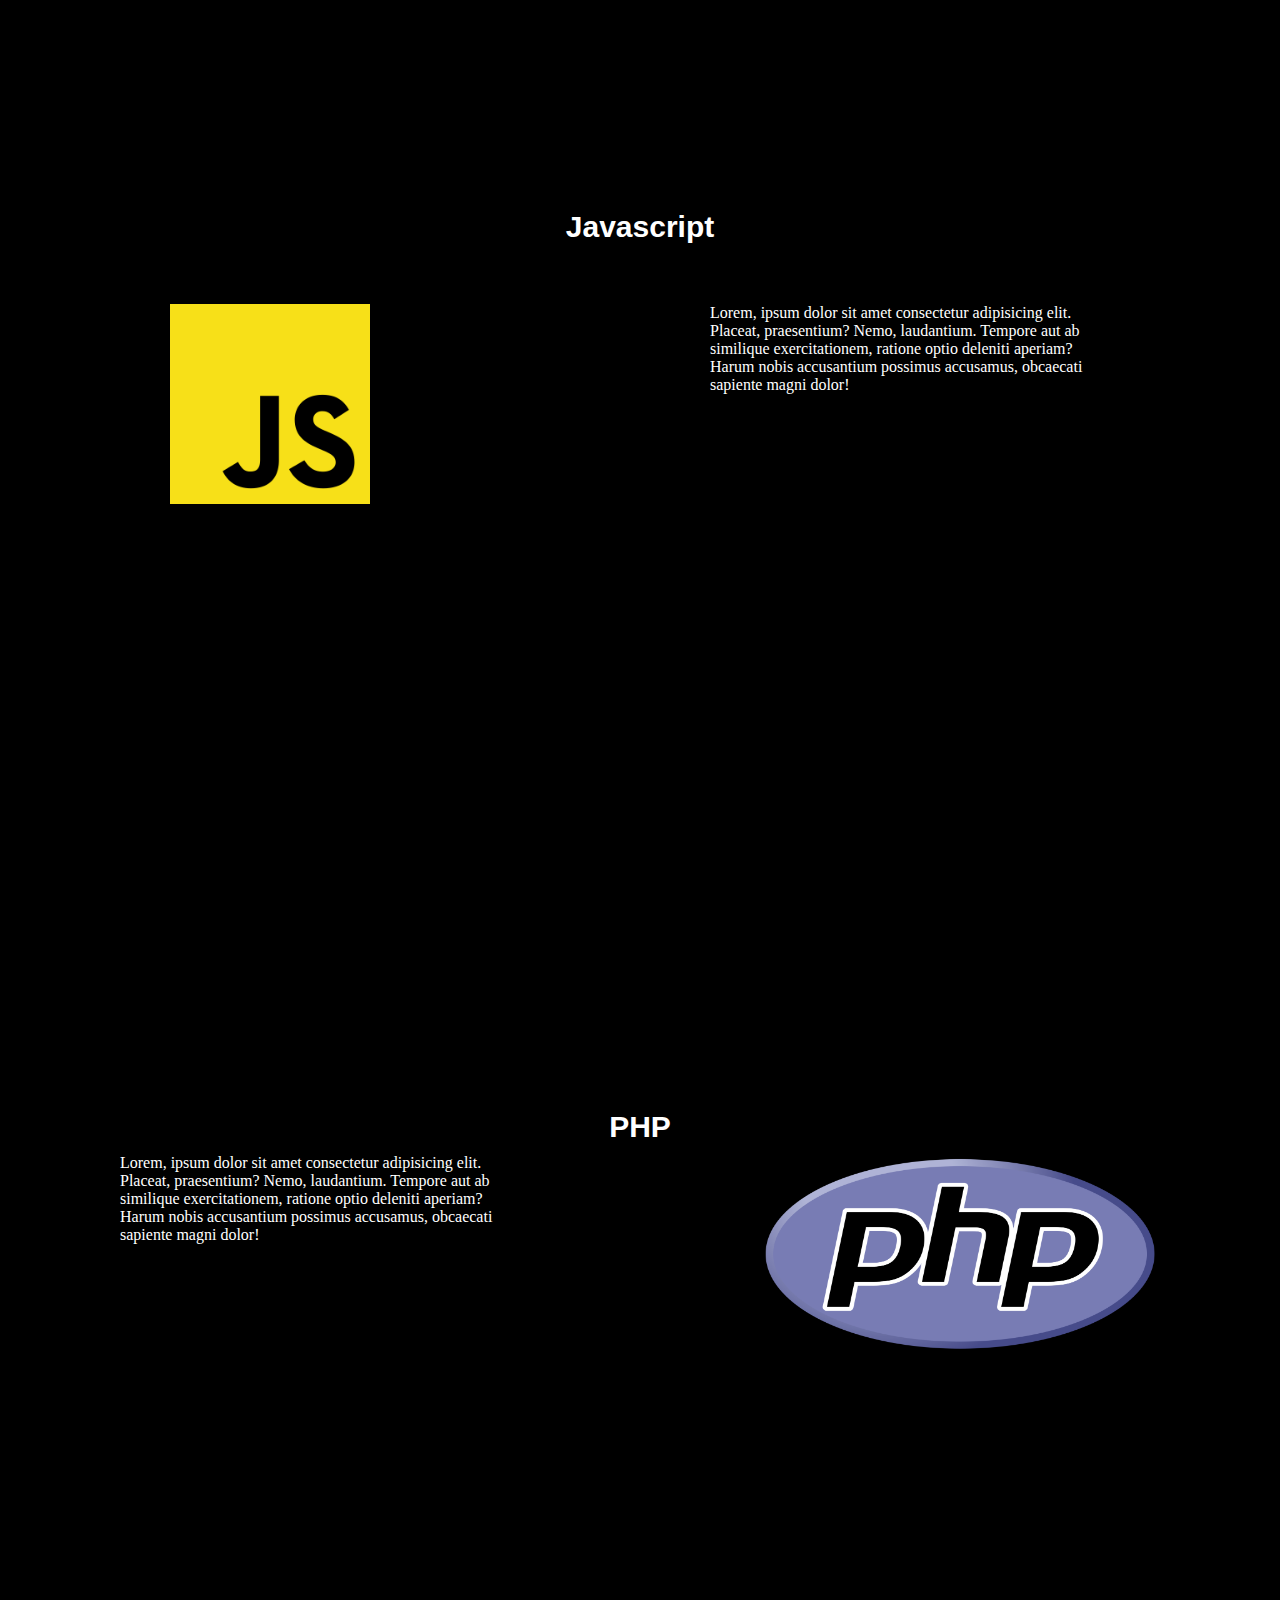
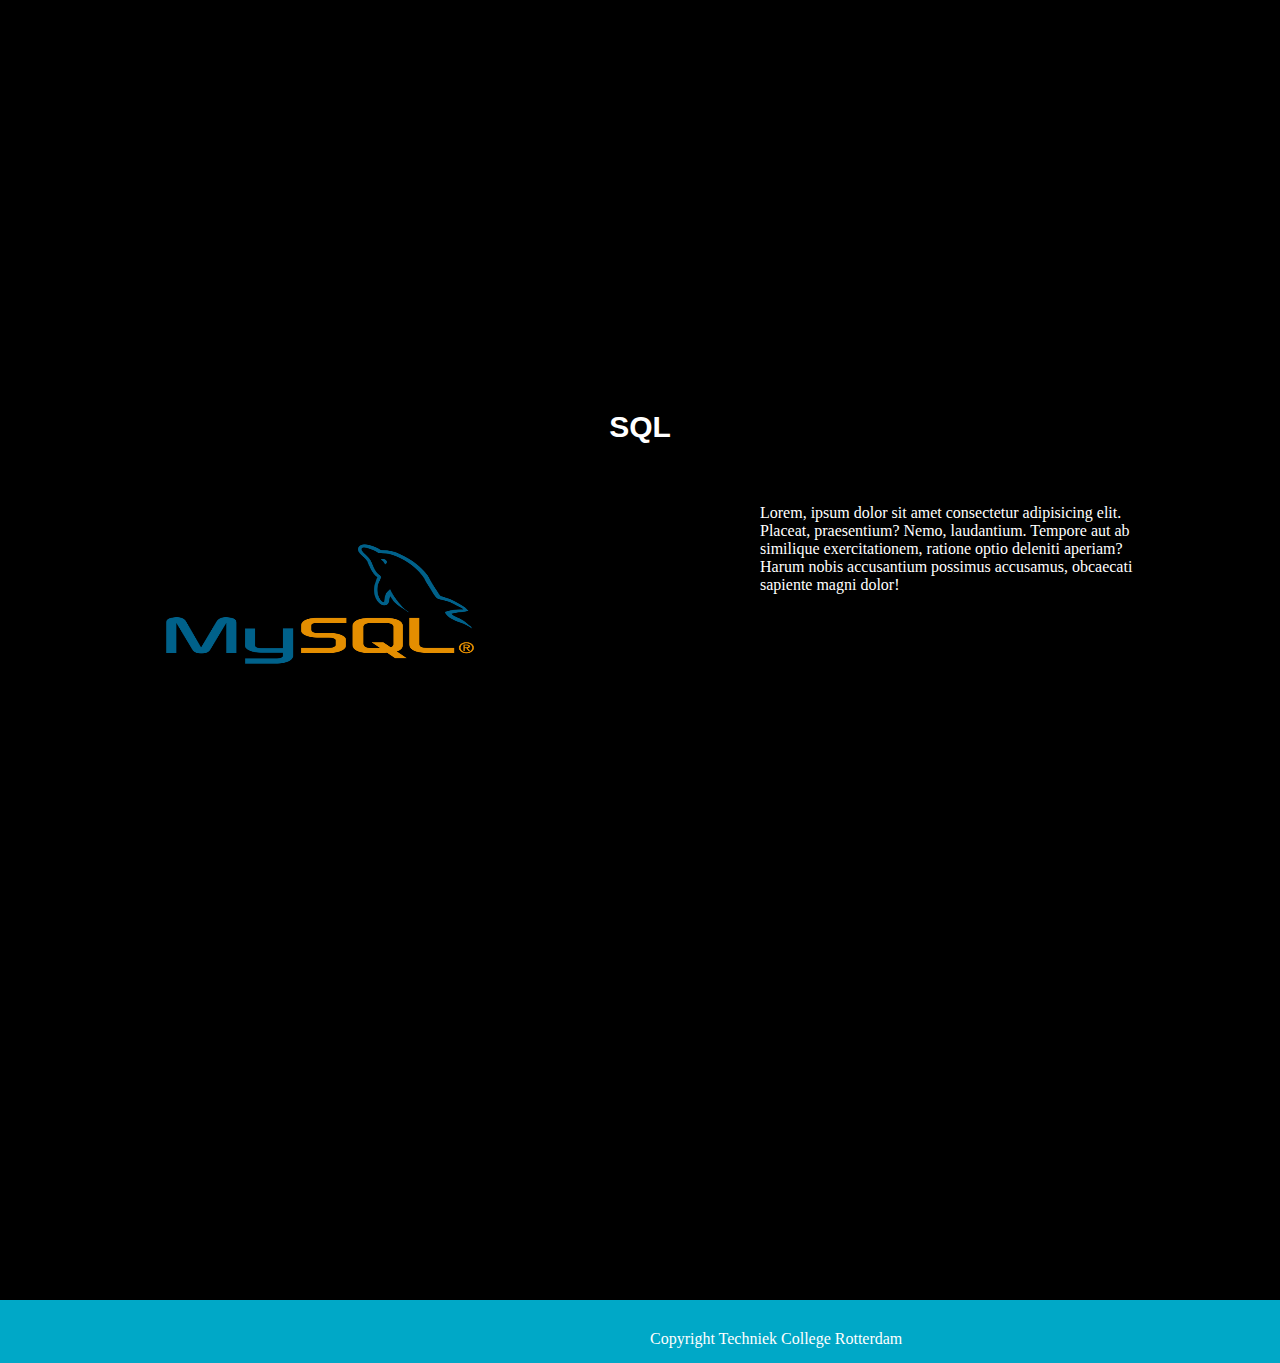
<file: Opdracht_3.1/img/index.html>
<!DOCTYPE html>
<html lang="en">
<head>
    <meta charset="UTF-8">
    <meta http-equiv="X-UA-Compatible" content="IE=edge">
    <meta name="viewport" content="width=device-width, initial-scale=1.0">
    <title>First Year TCR Programming</title>
    <link rel="preconnect" href="https://fonts.googleapis.com" />
    <link rel="stylesheet" href="style.css">
</head>
<body>
    <nav>
    <img src="./hacker.png" alt="Hacker foto" width="150px" height="150px">
    <ul>
        <li><a href="#">HTML/CSS</a></li>
        <li><a href="#">Javascript</a></li>
        <li><a href="#">PHP</a></li>
        <li><a href="#">SQL</a></li>


      <div class="dropdown">
        <a href="#" class="dropbtn">Jaar 2</a>
        <div class="dropdown-content">
          <a href="#">OOP 1</a>
          <a href="#">Laravel</a>
          <a href="#">Testen</a>
        </div>
      </div>
    </ul>

   

  </nav>
  <main>
    <header> 
        <h1 class="firstyearText">First Year TCR Programming Language</h1>
    </header>
  
<!-- <img class="GroteHackerimg" src="https://avatars.mds.yandex.net/i?id=804594398c132d0e8c236c40e3686107-5877967-images-thumbs&n=13" alt=".."> -->


<section>
    <header>
    <h2> HTML/CSS </h2>
</header>
    <div class="htmlclass"> 
    <p> Lorem, ipsum dolor sit amet consectetur adipisicing Placeat, praesentium? Nemo, laudantium. Tempore aut ab similique exercitationem, ratione optio deleniti aperiam? nobis accusantium possimus accusamus, obcaecati sapiente magni dolor!</p>
    <img src= "./HtmlCss.png" alt="HTML foto">
    </div>
</section>

<section> 
    <header>
    <h2> Javascript </h2>
</header>
    <div class="javaclass" >
    <img src="./JS.png" alt="JS foto" width="200px" height="200px">
    <p> Lorem, ipsum dolor sit amet consectetur adipisicing elit. Placeat, praesentium? Nemo, laudantium. Tempore aut ab similique exercitationem, ratione optio deleniti aperiam? Harum nobis accusantium possimus accusamus, obcaecati sapiente magni dolor!</p>
    
    </div>
</section>

<section> 
    <header>
    <h2> PHP </h2>
</header>
    <div class="phpclass" >
    
    <p> Lorem, ipsum dolor sit amet consectetur adipisicing elit. Placeat, praesentium? Nemo, laudantium. Tempore aut ab similique exercitationem, ratione optio deleniti aperiam? Harum nobis accusantium possimus accusamus, obcaecati sapiente magni dolor!</p>
    <img src="./php.png" alt="PHP foto" width="400px" height="200px">
    </div>
</section>
<section> 
    <header>
    <h2> SQL </h2>
</header>
    <div class="sqlclass" >
        <img src="./MySQL.png" alt="SQL foto" width="400px" height="200px">
    <p> Lorem, ipsum dolor sit amet consectetur adipisicing elit. Placeat, praesentium? Nemo, laudantium. Tempore aut ab similique exercitationem, ratione optio deleniti aperiam? Harum nobis accusantium possimus accusamus, obcaecati sapiente magni dolor!</p>
    </div>
</section>
</main>
<footer>
    <p>Copyright Techniek College Rotterdam </p>
</footer>
</body>
</html>
</file>
<file: EindOpdracht/style.css>
* {
    margin: 0;
    padding: 0;
}

html {
    scroll-behavior: smooth;
}

body {
    font-family: 'Poppins', sans-serif; 
    color: #fff;
}

::-webkit-scrollbar {display: none;}

/* Home */
#home {
    height: 100vh;
    background-image: url(./img/landing-page.jpg);
    background-blend-mode: multiply;
    background-color: #acacac;
    background-repeat: no-repeat;
    background-position: center;
    background-size: cover;
}

#home nav {
    display: flex;
    position: fixed;
    background-color: #131c27;
    height: 10vh;
    width: 100vw;
    z-index: 1;
}

#home .navbar-content {
    display: flex;
    width: 90vw;
    align-items: center;
    justify-content: space-between;
}

#home nav h1 {
    font-family: 'Pattaya', sans-serif;
    font-size: 2rem;
    font-weight: 200;
    margin-left: 5vw;
}

#home nav ul {
    display: flex;
    list-style-type: none;
    justify-content: space-between;
    width: 28vw;
}

#home nav ul li a {
    color: #fff;
    text-decoration: none;
    font-size: 1.5rem;
}

/* Home */
#home .home-content {
    display: flex;
    flex-direction: column;
    justify-content: center;
    align-items: center;
    text-align: center;
    height: 100vh;
}

#home .home-content h1 {
    font-size: 3rem;
    margin-bottom: 8vh;
}

#home .home-content p {
    font-size: 2.2rem;
}

#home .home-content button {
    background-color: #4c6e97;
    color: white;
    border: none;
    font-size: 1.3rem;
    padding: 1vw 3.5vw;
    margin-top: 8vh;
    cursor: pointer;
}

#home .home-content button:hover {
    background-color: #2d68b1;
    transition: 0.5s ease;
}

/* Locations */
#locaties {
    display: flex;
    justify-content: center;
    flex-direction: column;
    height: 100vh;
    background-image: url(./img/new-york-page.png);
    background-repeat: no-repeat;
    background-position: center;
    background-size: cover;
    background-blend-mode: multiply;
    background-color: #acacac;
}

#locaties h2 {
    font-size: 3.8rem;
    border-bottom: 0.35rem #fff solid;
    width: fit-content;
    margin-left: 5vw;
    height: 11vh;
}

#locaties p {
    margin-left: 5vw;
    margin-top: 5vh;
    font-size: 2.5rem;
}

/* Benefits */
#benefits {
    height: 110vh;
}

#benefits .title {
    height: 40vh;
    width: 100vw;
    display: flex;
    flex-direction: column;
    text-align: center;
    align-items: center;
    justify-content: center;
    background-color: #131c27;
}

#benefits .title h2 {
    font-size: 3.5rem;
    margin-bottom: 2vh;
}

#benefits .title p {
    font-size: 2.4rem;
}

/* Benefits */
#benefits .card-container {
    display: flex;
    justify-content: center;
}

#benefits .card {
    background-color: #fff;
    box-shadow: 2.5px 5px 12px rgb(192, 192, 193);
    width: 21vw;
    height: 52.5vh;
    margin: 3vw;
    margin-top: 8vh;
}

#benefits .card-bar {
    display: flex;
    justify-content: center;
    align-items: center;
    background-color: #131C27;
    height: 10vh;
    margin-bottom: 4vh;
}

#benefits .card-bar .icon {
    width: 2.8vw;
}

#benefits .card h2 {
    color: black;
    display: flex;
    justify-content: center;
    font-family: 'Poppins', sans-serif;
    font-size: 2rem;
}

#benefits .card p {
    color: black;
    text-align: center;
    font-family: 'Poppins', sans-serif;
    font-size: 1.2rem;
    margin-top: 10vh;
}

/* Contact */
#contact {
    display: flex;
    justify-content: center;
    align-items: center;
    height: 100vh;
    background-image: url(./img/contact-mountain.png);
    background-repeat: no-repeat;
    background-position: center;
    background-size: cover;
    background-blend-mode: multiply;
    background-color: #acacac;
}

#contact .form-wrapper {
    display: flex;
    flex-direction: column;
    background-color: #131c27;
    opacity: 90%;
    height: 50vh;
    width: 50vw;
    border-radius: 1.2vw;
}

#contact .form-wrapper h2 {
    display: flex;
    justify-content: center;
    font-size: 3rem;
    margin-top: 5vh;
    margin-bottom: 6vh;
}

#contact .form-wrapper .contact-content {
    display: flex;
    justify-content: center;
    font-size: 1.5rem;
    padding: 2vh;
}

#contact .form-wrapper .contact-content input {
    width: 12.5vw;
    height: 3.5vh;
    font-size: 1.2rem;
    margin-left: 2vw;
    margin-top: -0.4vh;
    padding-left: 0.5vw;
    font-family: 'Poppins', sans-serif;
}

#contact .form-wrapper button {
    background-color: #4c6e97;
    border: none;
    width: 100%;
    height: 6vh;
    color: #fff;
    cursor: pointer;
    position: relative;
    bottom: -10vh;
    font-size: 1.2rem;
    border-bottom-left-radius: 1vw;
    border-bottom-right-radius: 1vw;
}

#contact .form-wrapper button:hover {
    background-color: #5c91d1;
    transition: 0.2s ease;
}

/* Footer */
#footer {
    height: 10vh;
    background-color: #131c27;
    display: flex;
    align-items: center;
}

#footer h1 {
    margin-left: 5vw;
    font-size: 1.5rem;
}

#footer ul {
    list-style-type: none;
    margin-left: 40vw;
    display: flex;
    justify-content: space-between;
    align-items: center;
    width: 40vw;
}

#footer ul li {
    list-style: none;
}



/* Mobile */
@media screen and (max-width: 600px) {
    
    /* Home */
    #home nav {
        height: 18vh;
        z-index: 1;
    }

    #home .nav-content {
        flex-direction: column;
        justify-content: center;
        width: 100vw;
    }

    #home nav ul {
        width: 70vw;
        margin-top: 2vh;
    }

    #home .home-content h1 {
        font-size: 2rem;
        margin-top: 20vh;
    }

    #home .home-content p {
        font-size: 1.5rem;
        width: 55%;
        margin-top: -3vh;
    }

    #home .home-content button {
        margin-top: 5vh;
        padding: 2.2vw 6vw;
        font-size: 1.1rem;
    }

    /* Locations */
    #locaties h2 {
        font-size: 2.5rem;
        margin-left: 4vw;
    }

    #locaties p {
        margin-left: 4vw;
        margin-top: 2vh;
        font-size: 1.5rem;
        width: 70%;
    }

    /* Benefits */
    #benefits {
        height: 200vh;
    }
    
    #benefits .title {
        height: 30vh; 
    }

    #benefits .title h2 {
        font-size: 2.6rem;
        margin-bottom: 2vh;
    }
    
    #benefits .title p {
        font-size: 1.5rem;
        width: 55%;
    }

    #benefits .card-container {
        flex-direction: column;
        align-items: center;
    }

    #benefits .card {
        width: 60vw;
        height: 52.5vh;
        box-shadow: 2.5px 5px 12px rgb(192, 192, 193);
        margin-top: 2vh;
    }
    
    #benefits .card-bar .icon {
        width: 7.8vw;
    }

    /* Contact */
    #contact .form-wrapper {
        height: 45vh;
        width: 85vw;
        border-radius: 4vw;
    }
    
    #contact .form-wrapper h2 {
        font-size: 2.8rem;
    }

    #contact .form-wrapper .contact-content input {
        font-size: 1.2rem;
        margin-left: 4vw;
        width: 30vw;
        height: 4vh;
    }
    #contact .form-wrapper button {
        height: 8vh;
        border-bottom-left-radius: 4vw;
        border-bottom-right-radius: 4vw;
        bottom: -10vh;
    }
    /* Footer  */
    #footer {
        height: 15vh;
        align-items: center;
        flex-direction: column;
    }

    #footer h1 {
        font-size: 1.8rem;
        margin-top: 2vh;
    }
    #footer ul {
        display: flex;
        width: 70vw;
        margin-top: 2.5vh;
        margin-left: 0vw;
    }
}
</file>
<file: Opdracht_2/style.css>
body {
    background-color: rgb(214,214,214);
  }
  
  h1 {
    color: rgb(255, 0,0);
    /* margin-left: 20px; */
    font-size: 25px;
  }
  p {
    color: rgb(144,0,0);
    font-size: 15px;
  }
</file>
<file: Opdracht_3.2/style.css>
/* * {
  margin: 0;
  padding: 0;
  box-sizing: border-box;
}
html {
  font-size: 62.5%;
}
body {
  font-family: "Goldman", cursive;
}

nav {
  display: flex;
  width: 100%;
  padding: 2rem;
  min-height: 10vh;
  align-items: center;
  flex-wrap: wrap;
  margin: auto;
  background: #00a8c7;
  justify-content: space-between;
}
nav ul {
  display: flex;
  align-items: center;
  list-style-type: none;
}
nav li {
  font-size: 2.5rem;
  padding: 0 4rem 0 4rem;
}
nav a {
  color: white;
  text-decoration: none;
}
nav img {
  width: 5vw;
} */
</file>
<file: Opdracht_4.1/style.css>
h1{
    font-size: 1.5rem;
    color: blue;
    font-weight: bold;
    font-style: italic;
}
h2{
    font-size: 1.25rem;
    color: #0000ff;
    font-weight: bold;
}
h3{
    font-size: 1rem;
    color: teal;
    font-weight: bold;
}
p{
    color: #4D4D4D;
}
p:first-of-type{
    font-weight: bold;
 }
 a{
    color: #8A2BE2;
    text-decoration:none; 
 }






 header{
    width: 100%;
    height: 400px;
    background-repeat: no-repeat;
    background-position: center;
    background-size: cover;
    background-image: url("https://i.ytimg.com/vi/IyQjEYs2ik4/maxresdefault.jpg");
}

header p{
    color: #00ccff;
}

header h1{
    color: #7d7d7d;
}
section article img{
    width: 50%;
}

section article{
    border-style: solid;
    color: rgb(38, 38, 38);
    border-left-width: thick;
}
</file>
<file: Opdracht_6.2/style.css>
section {
    display: flex;
    justify-content: space-around;
    /*\ Bonus \*/
    /* flex-direction: row-reverse; */
}


.box{
    width: 200px;
    height: 200px;
    border: 1px solid black;
    background-color: blue;
}
.box1{
    width: 200px;
    height: 200px;
    border: 1px solid black;
    background-color: black;
}
.box2{
    width: 200px;
    height: 200px;
    border: 1px solid black;
    background-color: red;
}
.box3{
    width: 200px;
    height: 200px;
    border: 1px solid black;
    background-color: green;
}
</file>
<file: Opdracht_6.3/style.css>
nav{
    display: flex;
    justify-content: space-around;
}
.logo{
    /* display: flex;
    justify-content: space-around; */
    color: blue;
    font-size: 1.3rem;
}
.login{
    /* display: flex;
    justify-content: space-around; */
    color: blue;
    font-size: 1.3rem;
}
/* .home-rest{
    height: 50px;
    width: 450px;
    margin: auto;
    display: flex;
    justify-content: space-around;
    align-items: flex-start;
    color: blue;
    margin-top: -66px;
    font-size: 1.3rem;
} */
.home-rest{
    display: flex;
    justify-content: space-around;
    width: 400px;
    color: blue;
    font-size: 1.3rem;
}
</file>
<file: Opdracht_7.1/style.css>
* {
    margin: 0;
    padding: 0;
}

.logo-text {
    font-size: 1.5rem;
}
.explain1 {
    width: 100vw;
    font-size: 1.5rem;
}
.explain2 {
    width: 100vw;
    font-size: 1.5rem;
}
.explain3 {
    width: 100vw;
    font-size: 1.5rem;
}

.logo-text {
    background-color: rgb(255, 85, 85);
    color: white;
    height: 10vh;
    padding-left: 25px;
    width: 100vw;
}

.explain1 {
    height: 30vh;
    background-color: rgb(249,202,34);
    padding-left: 25px;
}
.explain2 {
    height: 30vh;
    background-color: rgb(240, 146, 43);
    padding-left: 25px;
}
.explain3 {
    height: 30vh;
    background-color: rgb(105, 176, 76);
    padding-left: 25px;
}
.square {
    background-color: white;
    width: 25px;
    height: 25px;
    display: none
}

/* @media (min-device-width: 800px) and (max-device-width: 1280px) and (-webkit-min-device-pixel-ratio: 2) {
    .logo-text {
        background-color: rgb(0, 85, 85);
        color: red;
        height: 10vh;
    }
    
} */

/* Tablet (Werkt met google met de Resolution: 768x1024 | "iPad Mini") */
@media (max-device-width: 800px) { 
    .logo {
        background-color: rgb(136, 138, 189);
        display: table-cell;
        vertical-align: middle;
    }
    .logo-text {
        font-size: 2rem;
        text-align: center;
        width: 100vw;
    }

    .explain1 {
        color: white;
        background-color: rgb(254, 70, 87);
        padding-left: 25px;
    }
    .explain2 {
        color: white;
        background-color: rgb(83, 82, 236);
        padding-left: 25px;
    }
    .explain3 {
        color: white;
        background-color: rgb(55, 66, 249);
        padding-left: 25px;
        height: 33vh;
    }

}

/* iPhone (Werkt met google met de Resolution: 375x667 | "iPhone SE") */
@media  (max-device-height: 700px) and (max-device-width: 500px) {
    .logo-text {
        font-size: 3rem;
        display: table-cell;
        vertical-align: middle;
        background-color: rgb(104, 109, 224);
        display: flex;
        justify-content: space-between;
    }  

    .logo {
        width: 100vw
    }

    .explain1 {
        color: white;
        background-color: rgb(126, 214, 223);
        padding-top: 45px;
        text-align: center;
    }
    .explain2 {
        color: white;
        background-color: rgb(224, 86, 253);
        padding-top: 45px;
        text-align: center;
        
    }
    .explain3 {
        color: white;
        background-color: rgb(48, 51, 106);
        padding-top: 45px;
        text-align: center;
    }
    .square {
        background-color: white;
        width: 25px;
        height: 25px;
        display: block;
        margin-top: 50px;
        margin-right: 50px;
    }



}
</file>
<file: Opdracht_3.1/img/style.css>
*{
    margin: 0;
    padding:0;
    font-family: Arial, Helvetica, sans-serif;
}

html, body {
    max-width: 100%;
    overflow-x: hidden;
}
nav {
  display: flex;
  width: 100%;
  min-height: 100%;
  align-items: center;
  flex-wrap: wrap;
  margin: auto;
  background: #00a8c7;
  justify-content: space-between;
  position: fixed;
  min-height: 1%;
  z-index: 500
}
/* .GroteHackerimg{
    height: 100%;
    width: 100%;
  } */
nav ul {
  display: flex;
  align-items: center;
  list-style-type: none;
}
nav li {
  font-size: 1.875rem;
  padding-top: 50px;
  padding-right: 30px;
  padding-bottom: 50px;
  padding-left: 40px;
}
nav a {
    text-decoration: none;
    color: #fff
}
.firstyearText{
    /* top: 50%;
    left: 50%; */
    /* position: absolute; */
    color: #fff;
    /* transform: translate(-50%, -50%); */
    font-size: 2.5rem;
    background-image: url("./grotehacker.png");
    display: flex;
    align-items: center;
    background-size: cover;
    justify-content: center;
    align-content: center;
    height: 100vh;
    width: 100vw;

}

section {
    height: 100vh;
    width: 100%;
}

body{
    background-color: black
}
body p{
    color: #fff;
    font-family: "Goldman", cursive;
    /* text-align: center; */
}
body h2{
    color: #fff;
    font-weight: bold;
    font-size: 1.875rem;

}
footer p {
    color: #fff;
    padding-left: 650px;
    padding-top: 1.875rem
}

footer {
    display: flex;
    width: 100%;
    min-height: 100%;
    align-items: center;
    flex-wrap: wrap;
    margin: auto;
    background: #00a8c7;
    justify-content: space-between;
    padding-bottom: 15px;
}
h2 {
    padding-top: 10px;
    padding-bottom: 10px;
    text-align: center;
    
}
/* .test1{
    font-size: 20px;
    inline-size: 400px; 
    text-align: center;
    flex-wrap: wrap;
    padding-left: 850px;
}
.test1img {
    padding-left: 250px;
    position: relative; 
    width: 25%; 
    min-width:100px; 
    float: left;
    top: -245px; 
} */
.htmlclass {
    display: flex;
    float: right;
    justify-content: space-around;
    width: 100vw;
  }
  
.htmlclass p {
    padding-top: 80px;  
    inline-size: 400px; 
} 

.javaclass {
    display: flex;
    justify-content: space-around;
    width: 100vw;
    padding-top: 50px;
}

.javaclass p {
    inline-size: 400px; 
} 

.phpclass {
    display: flex;
    float: right;
    justify-content: space-around;
    width: 100vw;
  }
  
.phpclass p { 
    inline-size: 400px; 
} 

.sqlclass {
    display: flex;
    justify-content: space-around;
    width: 100vw;
    padding-top: 50px;
}

.sqlclass p {
    inline-size: 400px; 
} 


.dropbtn {
  background: #00a8c7;
  color: white;
  padding: 16px;  
  border: none;
  font-size: 1.875rem;
}

.dropdown {
  position: relative;
  display: flex;
  flex-direction:column;
}
.dropdown-content {
  display: none;
  position: absolute;
  background-color: #f1f1f1;
  margin-top: 55px;
  min-width: 160px;
  box-shadow: 0px 8px 16px 0px rgba(0,0,0,0.2);
  z-index: 1;
  flex-direction:row;
  justify-content:space-between;
}

.dropdown-content a {
  color: #00a8c7;
  padding: 12px 16px;
  text-decoration: none;
  display: block;
}
.dropdown-content a:hover {background-color: #E9E9E9;}
.dropdown:hover .dropdown-content {display: block;}
.dropdown:hover .dropbtn {background-color: #f1f1f1; color: #00a8c7;}
</file>
